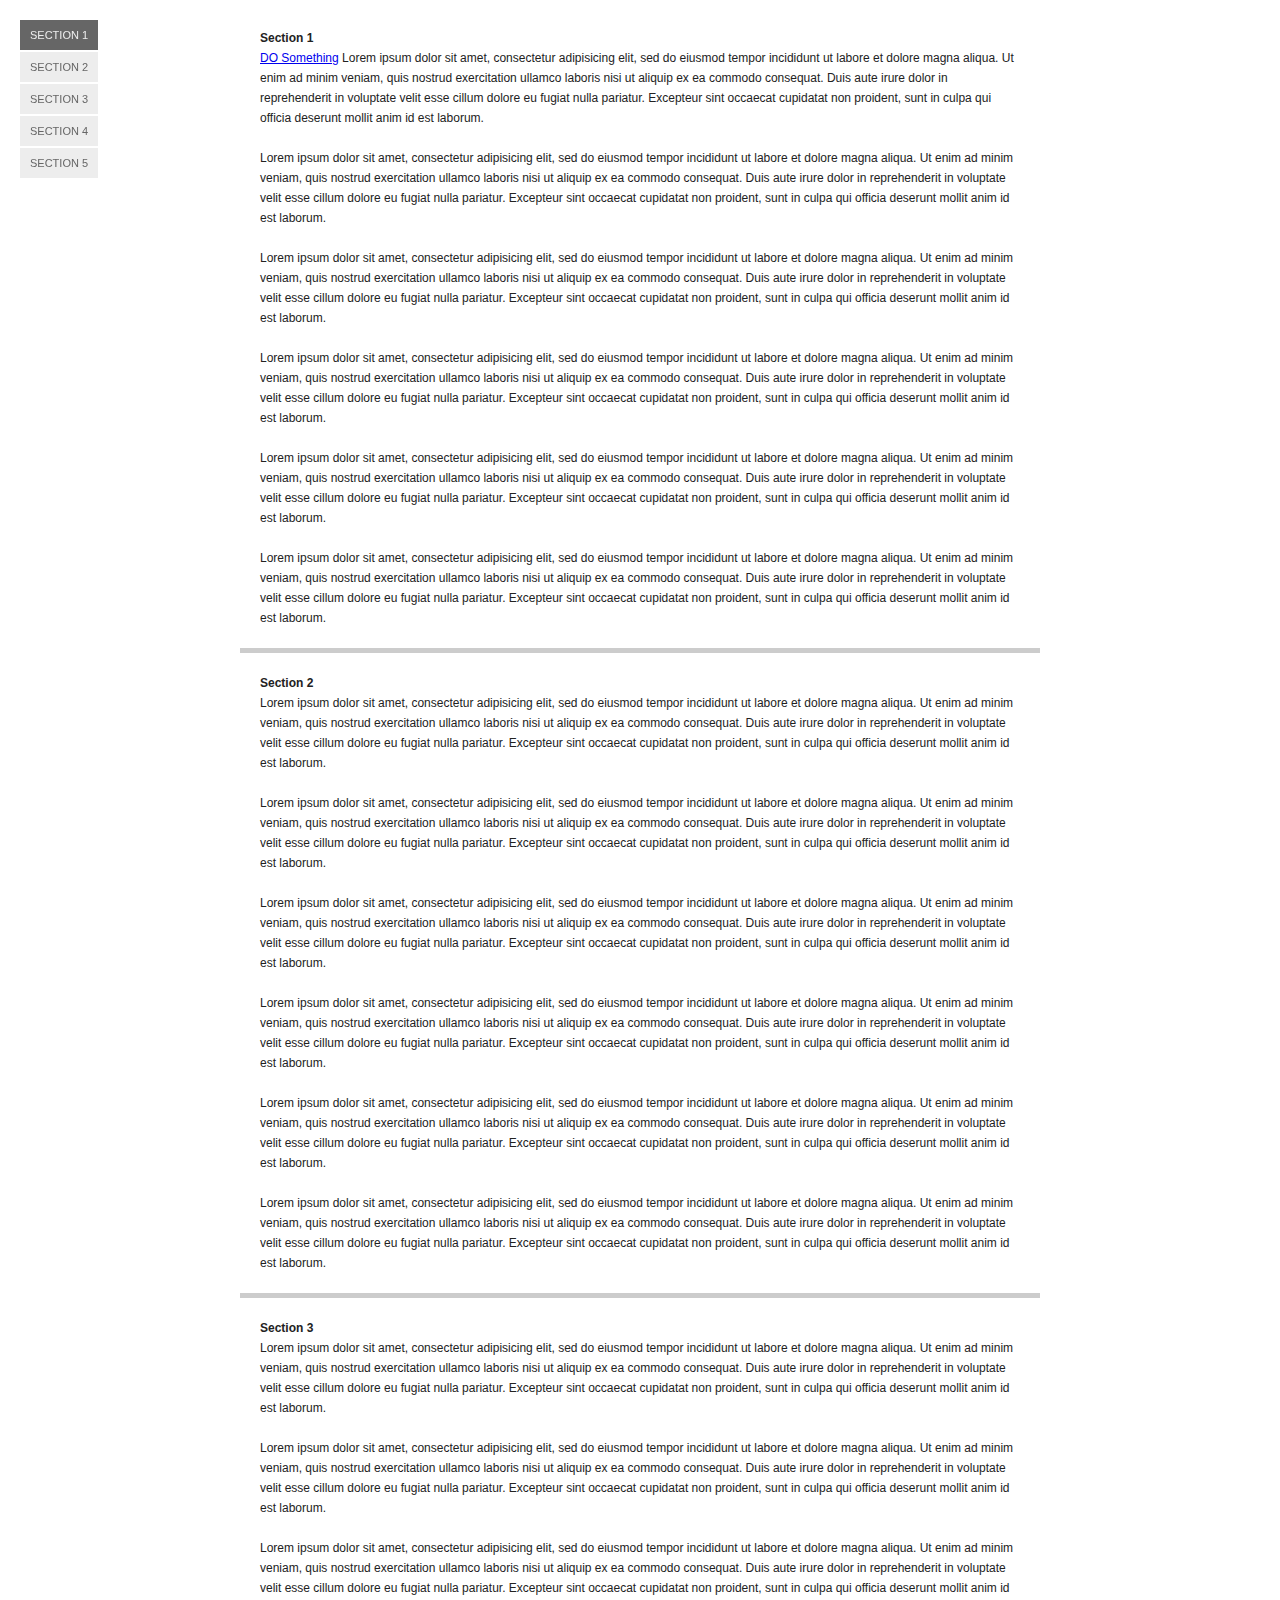
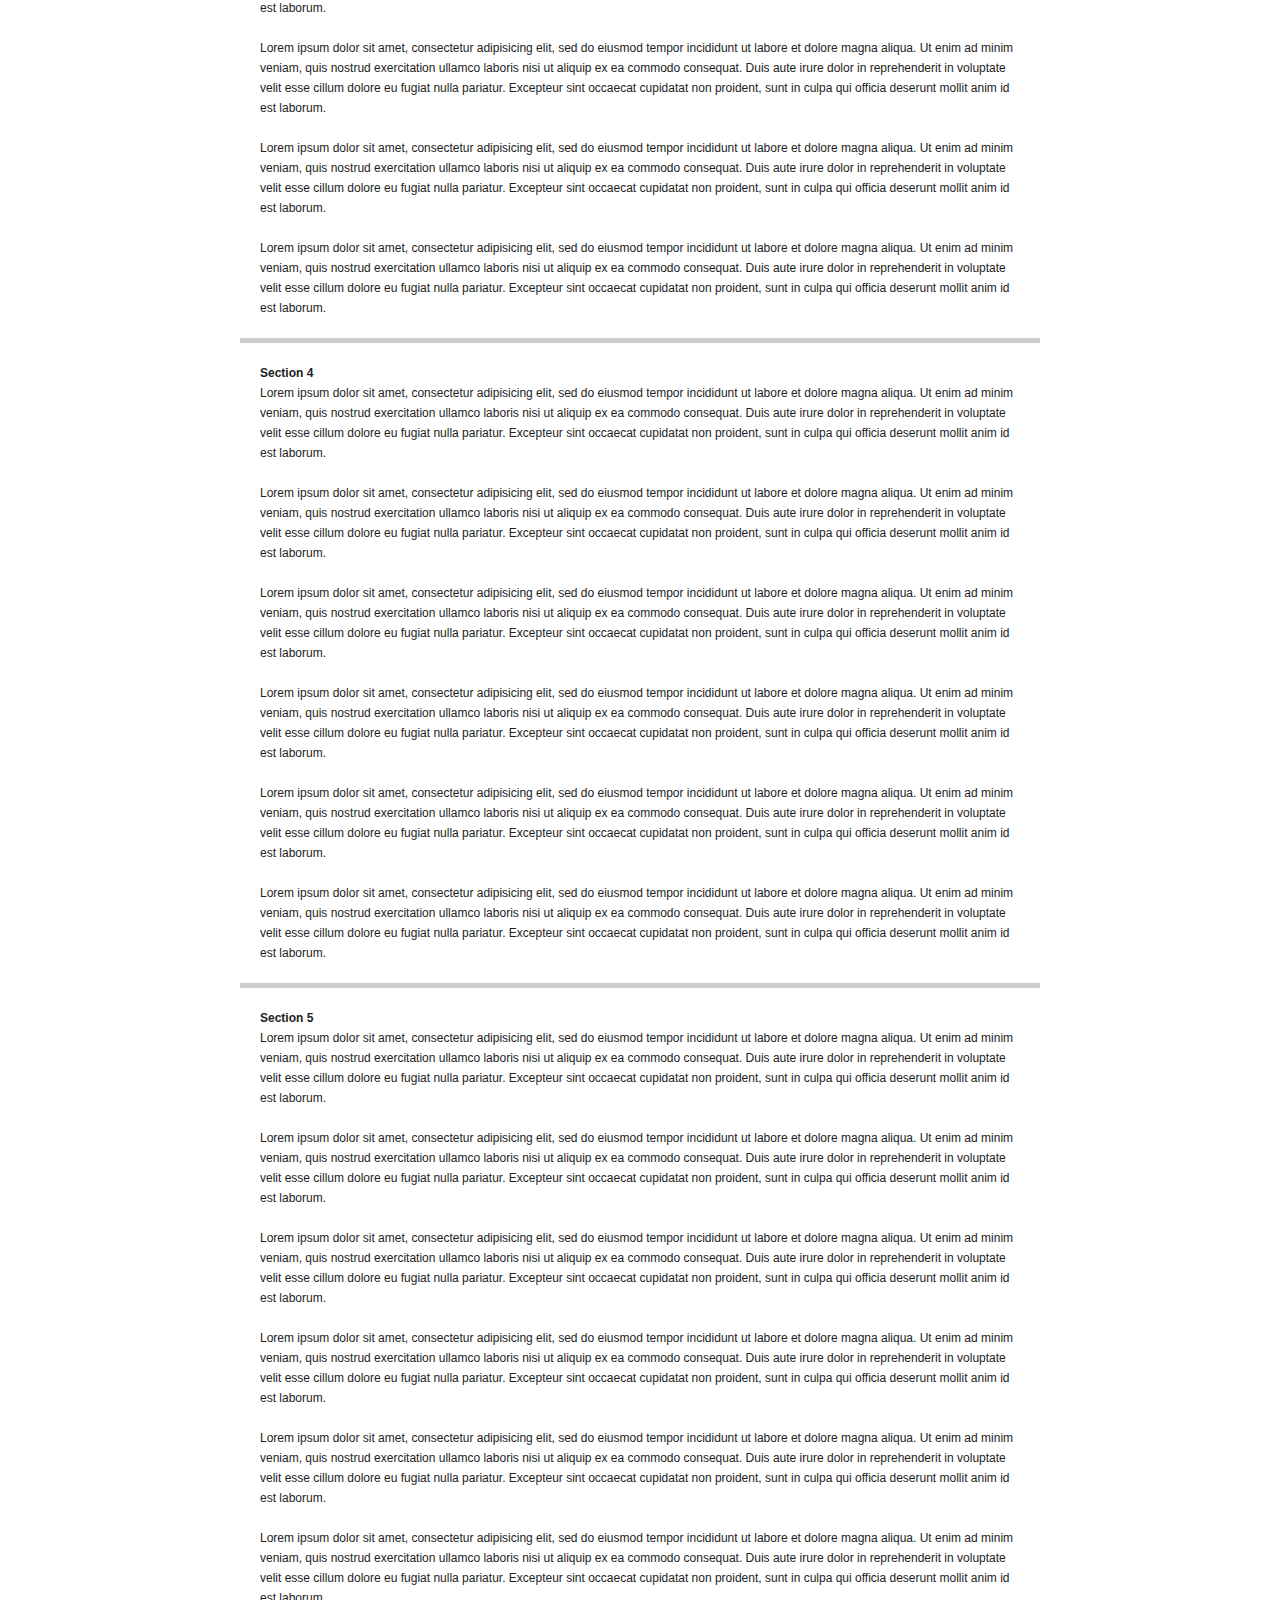
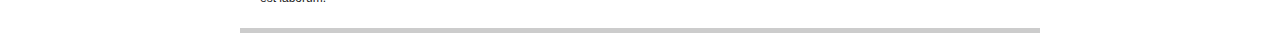
<file: assets/plugins/jquery-onepage-nav/index.htm>
<!DOCTYPE html>
<html>
<head>
<meta charset="utf-8" />
<title>jQuery One Page Nav</title>
<style>
body {
	color: #222;
	font: 12px/20px Helvetica, Arial, sans-serif;
}
p,
ul {
	margin: 0;
	padding: 0;
}
p {
	margin-bottom: 20px;
}
#nav {
	left: 20px;
	list-style: none;
	position: fixed;
	top: 20px;
}
#nav li {
	margin-bottom: 2px;
}
#nav a {
	background: #ededed;
	color: #666;
	display: block;
	font-size: 11px;
	padding: 5px 10px;
	text-decoration: none;
	text-transform: uppercase;
}
#nav a:hover {
	background: #dedede;
}
#nav .current a {
	background: #666;
	color: #ededed;
}
.current {
	background: red;
}
#container {
	margin: 0 auto;
	width: 800px;
}
.section {
	border-bottom: 5px solid #ccc;
	padding: 20px;
}
.section p:last-child {
	margin-bottom: 0;
}
</style>
</head>

<body>
<ul id="nav">
	<li class="current"><a href="#section-1">Section 1</a></li>
	<li><a href="#section-2">Section 2</a></li>
	<li><a href="#section-3">Section 3</a></li>
	<li><a href="#section-4">Section 4</a></li>
	<li><a href="#section-5">Section 5</a></li>
</ul>

<div id="container">
	<div class="section" id="section-1">
		<strong>Section 1</strong>
		<p><a href="#" class="do">DO Something</a> Lorem ipsum dolor sit amet, consectetur adipisicing elit, sed do eiusmod tempor incididunt ut labore et dolore magna aliqua. Ut enim ad minim veniam, quis nostrud exercitation ullamco laboris nisi ut aliquip ex ea commodo consequat. Duis aute irure dolor in reprehenderit in voluptate velit esse cillum dolore eu fugiat nulla pariatur. Excepteur sint occaecat cupidatat non proident, sunt in culpa qui officia deserunt mollit anim id est laborum.</p>
		<p>Lorem ipsum dolor sit amet, consectetur adipisicing elit, sed do eiusmod tempor incididunt ut labore et dolore magna aliqua. Ut enim ad minim veniam, quis nostrud exercitation ullamco laboris nisi ut aliquip ex ea commodo consequat. Duis aute irure dolor in reprehenderit in voluptate velit esse cillum dolore eu fugiat nulla pariatur. Excepteur sint occaecat cupidatat non proident, sunt in culpa qui officia deserunt mollit anim id est laborum.</p>
		<p>Lorem ipsum dolor sit amet, consectetur adipisicing elit, sed do eiusmod tempor incididunt ut labore et dolore magna aliqua. Ut enim ad minim veniam, quis nostrud exercitation ullamco laboris nisi ut aliquip ex ea commodo consequat. Duis aute irure dolor in reprehenderit in voluptate velit esse cillum dolore eu fugiat nulla pariatur. Excepteur sint occaecat cupidatat non proident, sunt in culpa qui officia deserunt mollit anim id est laborum.</p>
		<p>Lorem ipsum dolor sit amet, consectetur adipisicing elit, sed do eiusmod tempor incididunt ut labore et dolore magna aliqua. Ut enim ad minim veniam, quis nostrud exercitation ullamco laboris nisi ut aliquip ex ea commodo consequat. Duis aute irure dolor in reprehenderit in voluptate velit esse cillum dolore eu fugiat nulla pariatur. Excepteur sint occaecat cupidatat non proident, sunt in culpa qui officia deserunt mollit anim id est laborum.</p>
		<p>Lorem ipsum dolor sit amet, consectetur adipisicing elit, sed do eiusmod tempor incididunt ut labore et dolore magna aliqua. Ut enim ad minim veniam, quis nostrud exercitation ullamco laboris nisi ut aliquip ex ea commodo consequat. Duis aute irure dolor in reprehenderit in voluptate velit esse cillum dolore eu fugiat nulla pariatur. Excepteur sint occaecat cupidatat non proident, sunt in culpa qui officia deserunt mollit anim id est laborum.</p>
		<p>Lorem ipsum dolor sit amet, consectetur adipisicing elit, sed do eiusmod tempor incididunt ut labore et dolore magna aliqua. Ut enim ad minim veniam, quis nostrud exercitation ullamco laboris nisi ut aliquip ex ea commodo consequat. Duis aute irure dolor in reprehenderit in voluptate velit esse cillum dolore eu fugiat nulla pariatur. Excepteur sint occaecat cupidatat non proident, sunt in culpa qui officia deserunt mollit anim id est laborum.</p>
	</div>

	<div class="section" id="section-2">
		<strong>Section 2</strong>
		<p>Lorem ipsum dolor sit amet, consectetur adipisicing elit, sed do eiusmod tempor incididunt ut labore et dolore magna aliqua. Ut enim ad minim veniam, quis nostrud exercitation ullamco laboris nisi ut aliquip ex ea commodo consequat. Duis aute irure dolor in reprehenderit in voluptate velit esse cillum dolore eu fugiat nulla pariatur. Excepteur sint occaecat cupidatat non proident, sunt in culpa qui officia deserunt mollit anim id est laborum.</p>
		<p>Lorem ipsum dolor sit amet, consectetur adipisicing elit, sed do eiusmod tempor incididunt ut labore et dolore magna aliqua. Ut enim ad minim veniam, quis nostrud exercitation ullamco laboris nisi ut aliquip ex ea commodo consequat. Duis aute irure dolor in reprehenderit in voluptate velit esse cillum dolore eu fugiat nulla pariatur. Excepteur sint occaecat cupidatat non proident, sunt in culpa qui officia deserunt mollit anim id est laborum.</p>
		<p>Lorem ipsum dolor sit amet, consectetur adipisicing elit, sed do eiusmod tempor incididunt ut labore et dolore magna aliqua. Ut enim ad minim veniam, quis nostrud exercitation ullamco laboris nisi ut aliquip ex ea commodo consequat. Duis aute irure dolor in reprehenderit in voluptate velit esse cillum dolore eu fugiat nulla pariatur. Excepteur sint occaecat cupidatat non proident, sunt in culpa qui officia deserunt mollit anim id est laborum.</p>
		<p>Lorem ipsum dolor sit amet, consectetur adipisicing elit, sed do eiusmod tempor incididunt ut labore et dolore magna aliqua. Ut enim ad minim veniam, quis nostrud exercitation ullamco laboris nisi ut aliquip ex ea commodo consequat. Duis aute irure dolor in reprehenderit in voluptate velit esse cillum dolore eu fugiat nulla pariatur. Excepteur sint occaecat cupidatat non proident, sunt in culpa qui officia deserunt mollit anim id est laborum.</p>
		<p>Lorem ipsum dolor sit amet, consectetur adipisicing elit, sed do eiusmod tempor incididunt ut labore et dolore magna aliqua. Ut enim ad minim veniam, quis nostrud exercitation ullamco laboris nisi ut aliquip ex ea commodo consequat. Duis aute irure dolor in reprehenderit in voluptate velit esse cillum dolore eu fugiat nulla pariatur. Excepteur sint occaecat cupidatat non proident, sunt in culpa qui officia deserunt mollit anim id est laborum.</p>
		<p>Lorem ipsum dolor sit amet, consectetur adipisicing elit, sed do eiusmod tempor incididunt ut labore et dolore magna aliqua. Ut enim ad minim veniam, quis nostrud exercitation ullamco laboris nisi ut aliquip ex ea commodo consequat. Duis aute irure dolor in reprehenderit in voluptate velit esse cillum dolore eu fugiat nulla pariatur. Excepteur sint occaecat cupidatat non proident, sunt in culpa qui officia deserunt mollit anim id est laborum.</p>
	</div>

	<div class="section" id="section-3">
		<strong>Section 3</strong>
		<p>Lorem ipsum dolor sit amet, consectetur adipisicing elit, sed do eiusmod tempor incididunt ut labore et dolore magna aliqua. Ut enim ad minim veniam, quis nostrud exercitation ullamco laboris nisi ut aliquip ex ea commodo consequat. Duis aute irure dolor in reprehenderit in voluptate velit esse cillum dolore eu fugiat nulla pariatur. Excepteur sint occaecat cupidatat non proident, sunt in culpa qui officia deserunt mollit anim id est laborum.</p>
		<p>Lorem ipsum dolor sit amet, consectetur adipisicing elit, sed do eiusmod tempor incididunt ut labore et dolore magna aliqua. Ut enim ad minim veniam, quis nostrud exercitation ullamco laboris nisi ut aliquip ex ea commodo consequat. Duis aute irure dolor in reprehenderit in voluptate velit esse cillum dolore eu fugiat nulla pariatur. Excepteur sint occaecat cupidatat non proident, sunt in culpa qui officia deserunt mollit anim id est laborum.</p>
		<p>Lorem ipsum dolor sit amet, consectetur adipisicing elit, sed do eiusmod tempor incididunt ut labore et dolore magna aliqua. Ut enim ad minim veniam, quis nostrud exercitation ullamco laboris nisi ut aliquip ex ea commodo consequat. Duis aute irure dolor in reprehenderit in voluptate velit esse cillum dolore eu fugiat nulla pariatur. Excepteur sint occaecat cupidatat non proident, sunt in culpa qui officia deserunt mollit anim id est laborum.</p>
		<p>Lorem ipsum dolor sit amet, consectetur adipisicing elit, sed do eiusmod tempor incididunt ut labore et dolore magna aliqua. Ut enim ad minim veniam, quis nostrud exercitation ullamco laboris nisi ut aliquip ex ea commodo consequat. Duis aute irure dolor in reprehenderit in voluptate velit esse cillum dolore eu fugiat nulla pariatur. Excepteur sint occaecat cupidatat non proident, sunt in culpa qui officia deserunt mollit anim id est laborum.</p>
		<p>Lorem ipsum dolor sit amet, consectetur adipisicing elit, sed do eiusmod tempor incididunt ut labore et dolore magna aliqua. Ut enim ad minim veniam, quis nostrud exercitation ullamco laboris nisi ut aliquip ex ea commodo consequat. Duis aute irure dolor in reprehenderit in voluptate velit esse cillum dolore eu fugiat nulla pariatur. Excepteur sint occaecat cupidatat non proident, sunt in culpa qui officia deserunt mollit anim id est laborum.</p>
		<p>Lorem ipsum dolor sit amet, consectetur adipisicing elit, sed do eiusmod tempor incididunt ut labore et dolore magna aliqua. Ut enim ad minim veniam, quis nostrud exercitation ullamco laboris nisi ut aliquip ex ea commodo consequat. Duis aute irure dolor in reprehenderit in voluptate velit esse cillum dolore eu fugiat nulla pariatur. Excepteur sint occaecat cupidatat non proident, sunt in culpa qui officia deserunt mollit anim id est laborum.</p>
	</div>

	<div class="section" id="section-4">
		<strong>Section 4</strong>
		<p>Lorem ipsum dolor sit amet, consectetur adipisicing elit, sed do eiusmod tempor incididunt ut labore et dolore magna aliqua. Ut enim ad minim veniam, quis nostrud exercitation ullamco laboris nisi ut aliquip ex ea commodo consequat. Duis aute irure dolor in reprehenderit in voluptate velit esse cillum dolore eu fugiat nulla pariatur. Excepteur sint occaecat cupidatat non proident, sunt in culpa qui officia deserunt mollit anim id est laborum.</p>
		<p>Lorem ipsum dolor sit amet, consectetur adipisicing elit, sed do eiusmod tempor incididunt ut labore et dolore magna aliqua. Ut enim ad minim veniam, quis nostrud exercitation ullamco laboris nisi ut aliquip ex ea commodo consequat. Duis aute irure dolor in reprehenderit in voluptate velit esse cillum dolore eu fugiat nulla pariatur. Excepteur sint occaecat cupidatat non proident, sunt in culpa qui officia deserunt mollit anim id est laborum.</p>
		<p>Lorem ipsum dolor sit amet, consectetur adipisicing elit, sed do eiusmod tempor incididunt ut labore et dolore magna aliqua. Ut enim ad minim veniam, quis nostrud exercitation ullamco laboris nisi ut aliquip ex ea commodo consequat. Duis aute irure dolor in reprehenderit in voluptate velit esse cillum dolore eu fugiat nulla pariatur. Excepteur sint occaecat cupidatat non proident, sunt in culpa qui officia deserunt mollit anim id est laborum.</p>
		<p>Lorem ipsum dolor sit amet, consectetur adipisicing elit, sed do eiusmod tempor incididunt ut labore et dolore magna aliqua. Ut enim ad minim veniam, quis nostrud exercitation ullamco laboris nisi ut aliquip ex ea commodo consequat. Duis aute irure dolor in reprehenderit in voluptate velit esse cillum dolore eu fugiat nulla pariatur. Excepteur sint occaecat cupidatat non proident, sunt in culpa qui officia deserunt mollit anim id est laborum.</p>
		<p>Lorem ipsum dolor sit amet, consectetur adipisicing elit, sed do eiusmod tempor incididunt ut labore et dolore magna aliqua. Ut enim ad minim veniam, quis nostrud exercitation ullamco laboris nisi ut aliquip ex ea commodo consequat. Duis aute irure dolor in reprehenderit in voluptate velit esse cillum dolore eu fugiat nulla pariatur. Excepteur sint occaecat cupidatat non proident, sunt in culpa qui officia deserunt mollit anim id est laborum.</p>
		<p>Lorem ipsum dolor sit amet, consectetur adipisicing elit, sed do eiusmod tempor incididunt ut labore et dolore magna aliqua. Ut enim ad minim veniam, quis nostrud exercitation ullamco laboris nisi ut aliquip ex ea commodo consequat. Duis aute irure dolor in reprehenderit in voluptate velit esse cillum dolore eu fugiat nulla pariatur. Excepteur sint occaecat cupidatat non proident, sunt in culpa qui officia deserunt mollit anim id est laborum.</p>
	</div>

	<div class="section" id="section-5">
		<strong>Section 5</strong>
		<p>Lorem ipsum dolor sit amet, consectetur adipisicing elit, sed do eiusmod tempor incididunt ut labore et dolore magna aliqua. Ut enim ad minim veniam, quis nostrud exercitation ullamco laboris nisi ut aliquip ex ea commodo consequat. Duis aute irure dolor in reprehenderit in voluptate velit esse cillum dolore eu fugiat nulla pariatur. Excepteur sint occaecat cupidatat non proident, sunt in culpa qui officia deserunt mollit anim id est laborum.</p>
		<p>Lorem ipsum dolor sit amet, consectetur adipisicing elit, sed do eiusmod tempor incididunt ut labore et dolore magna aliqua. Ut enim ad minim veniam, quis nostrud exercitation ullamco laboris nisi ut aliquip ex ea commodo consequat. Duis aute irure dolor in reprehenderit in voluptate velit esse cillum dolore eu fugiat nulla pariatur. Excepteur sint occaecat cupidatat non proident, sunt in culpa qui officia deserunt mollit anim id est laborum.</p>
		<p>Lorem ipsum dolor sit amet, consectetur adipisicing elit, sed do eiusmod tempor incididunt ut labore et dolore magna aliqua. Ut enim ad minim veniam, quis nostrud exercitation ullamco laboris nisi ut aliquip ex ea commodo consequat. Duis aute irure dolor in reprehenderit in voluptate velit esse cillum dolore eu fugiat nulla pariatur. Excepteur sint occaecat cupidatat non proident, sunt in culpa qui officia deserunt mollit anim id est laborum.</p>
		<p>Lorem ipsum dolor sit amet, consectetur adipisicing elit, sed do eiusmod tempor incididunt ut labore et dolore magna aliqua. Ut enim ad minim veniam, quis nostrud exercitation ullamco laboris nisi ut aliquip ex ea commodo consequat. Duis aute irure dolor in reprehenderit in voluptate velit esse cillum dolore eu fugiat nulla pariatur. Excepteur sint occaecat cupidatat non proident, sunt in culpa qui officia deserunt mollit anim id est laborum.</p>
		<p>Lorem ipsum dolor sit amet, consectetur adipisicing elit, sed do eiusmod tempor incididunt ut labore et dolore magna aliqua. Ut enim ad minim veniam, quis nostrud exercitation ullamco laboris nisi ut aliquip ex ea commodo consequat. Duis aute irure dolor in reprehenderit in voluptate velit esse cillum dolore eu fugiat nulla pariatur. Excepteur sint occaecat cupidatat non proident, sunt in culpa qui officia deserunt mollit anim id est laborum.</p>
		<p>Lorem ipsum dolor sit amet, consectetur adipisicing elit, sed do eiusmod tempor incididunt ut labore et dolore magna aliqua. Ut enim ad minim veniam, quis nostrud exercitation ullamco laboris nisi ut aliquip ex ea commodo consequat. Duis aute irure dolor in reprehenderit in voluptate velit esse cillum dolore eu fugiat nulla pariatur. Excepteur sint occaecat cupidatat non proident, sunt in culpa qui officia deserunt mollit anim id est laborum.</p>
	</div>
</div>

<script src="http://code.jquery.com/jquery-1.10.2.min.js"></script>
<script src="../jquery-scrollto/jquery.scrollTo.js"></script>
<script src="jquery.nav.js"></script>
<script>
$(document).ready(function() {
	$('#nav').onePageNav({
		begin: function() {
		console.log('start')
		},
		end: function() {
		console.log('stop')
		}
	});
	
	$('.do').click(function(e) {
		$('#section-4').append('<p>Lorem ipsum dolor sit amet, consectetur adipisicing elit, sed do eiusmod tempor incididunt ut labore et dolore magna aliqua. Ut enim ad minim veniam, quis nostrud exercitation ullamco laboris nisi ut aliquip ex ea commodo consequat. Duis aute irure dolor in reprehenderit in voluptate velit esse cillum dolore eu fugiat nulla pariatur. Excepteur sint occaecat cupidatat non proident, sunt in culpa qui officia deserunt mollit anim id est laborum.</p><p>Lorem ipsum dolor sit amet, consectetur adipisicing elit, sed do eiusmod tempor incididunt ut labore et dolore magna aliqua. Ut enim ad minim veniam, quis nostrud exercitation ullamco laboris nisi ut aliquip ex ea commodo consequat. Duis aute irure dolor in reprehenderit in voluptate velit esse cillum dolore eu fugiat nulla pariatur. Excepteur sint occaecat cupidatat non proident, sunt in culpa qui officia deserunt mollit anim id est laborum.</p><p>Lorem ipsum dolor sit amet, consectetur adipisicing elit, sed do eiusmod tempor incididunt ut labore et dolore magna aliqua. Ut enim ad minim veniam, quis nostrud exercitation ullamco laboris nisi ut aliquip ex ea commodo consequat. Duis aute irure dolor in reprehenderit in voluptate velit esse cillum dolore eu fugiat nulla pariatur. Excepteur sint occaecat cupidatat non proident, sunt in culpa qui officia deserunt mollit anim id est laborum.</p>');
		e.preventDefault();
	});
	
});
</script>
</body>
</html>
</file>
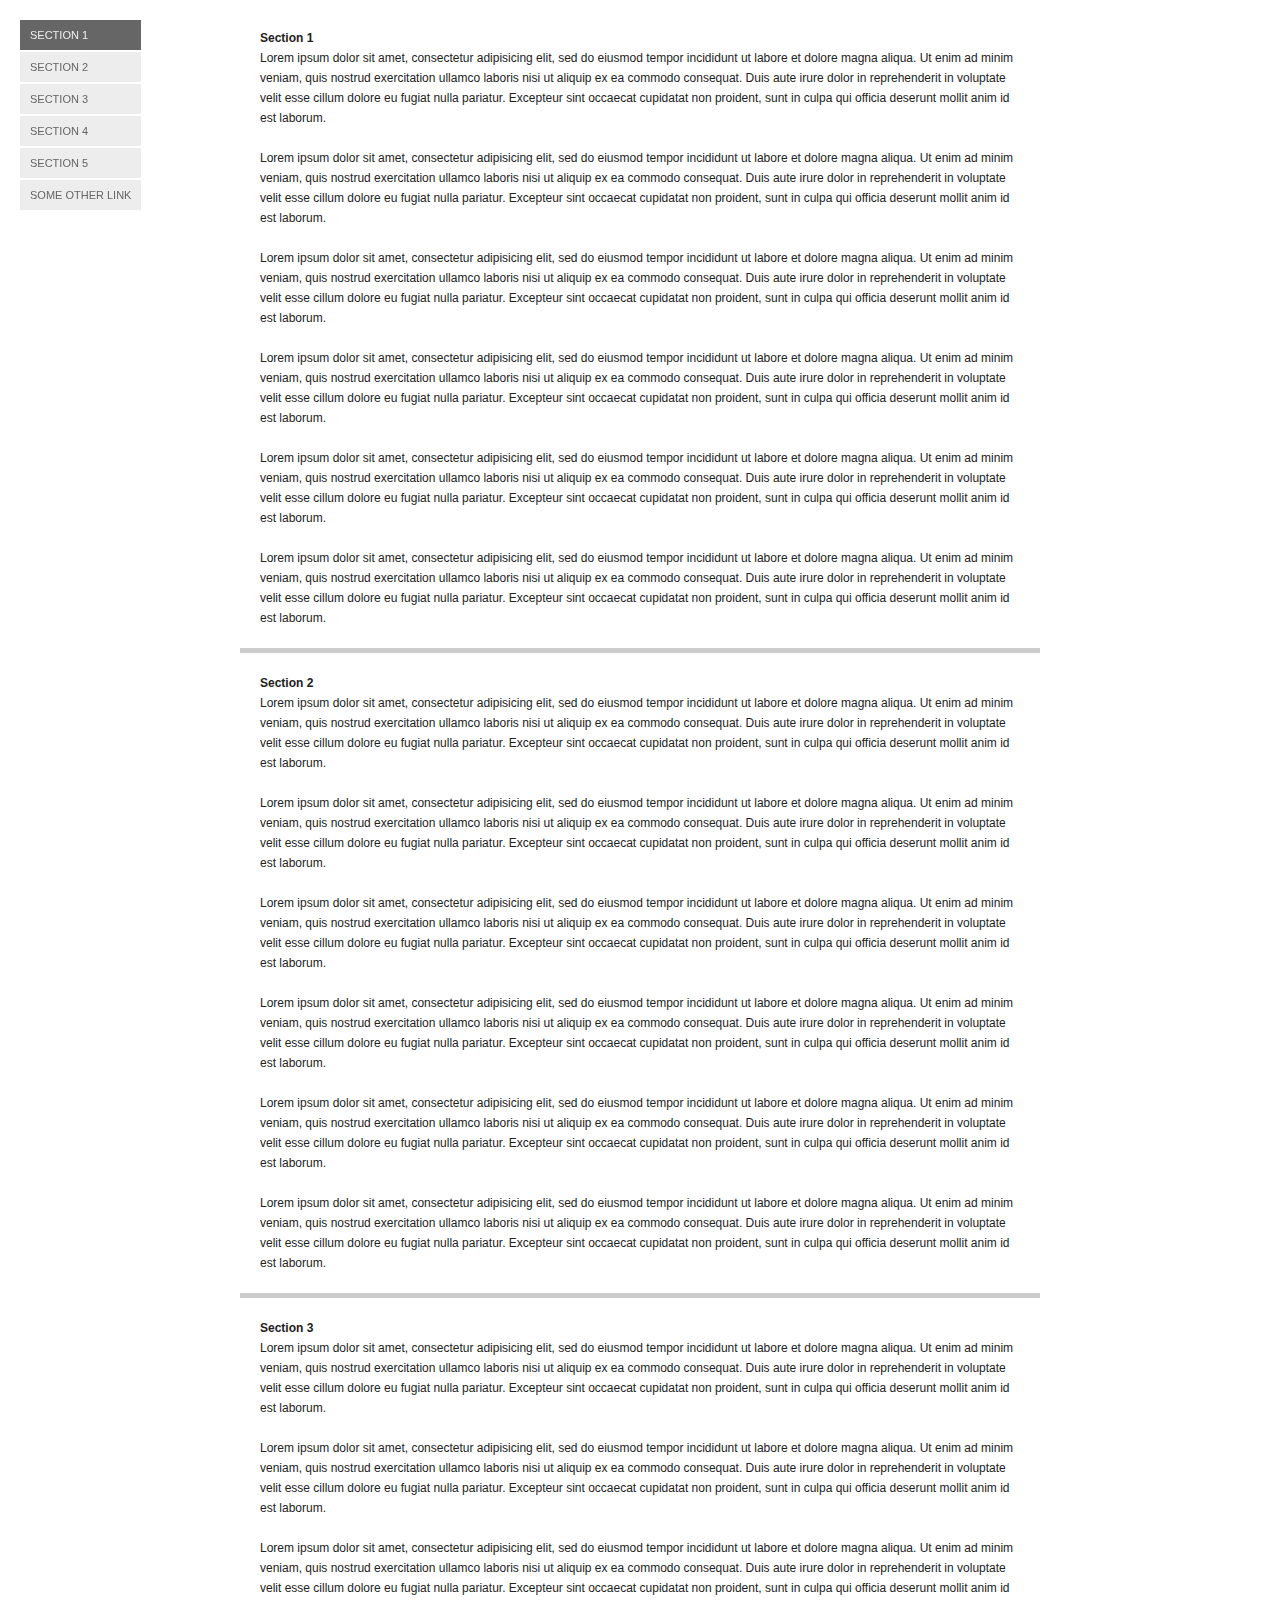
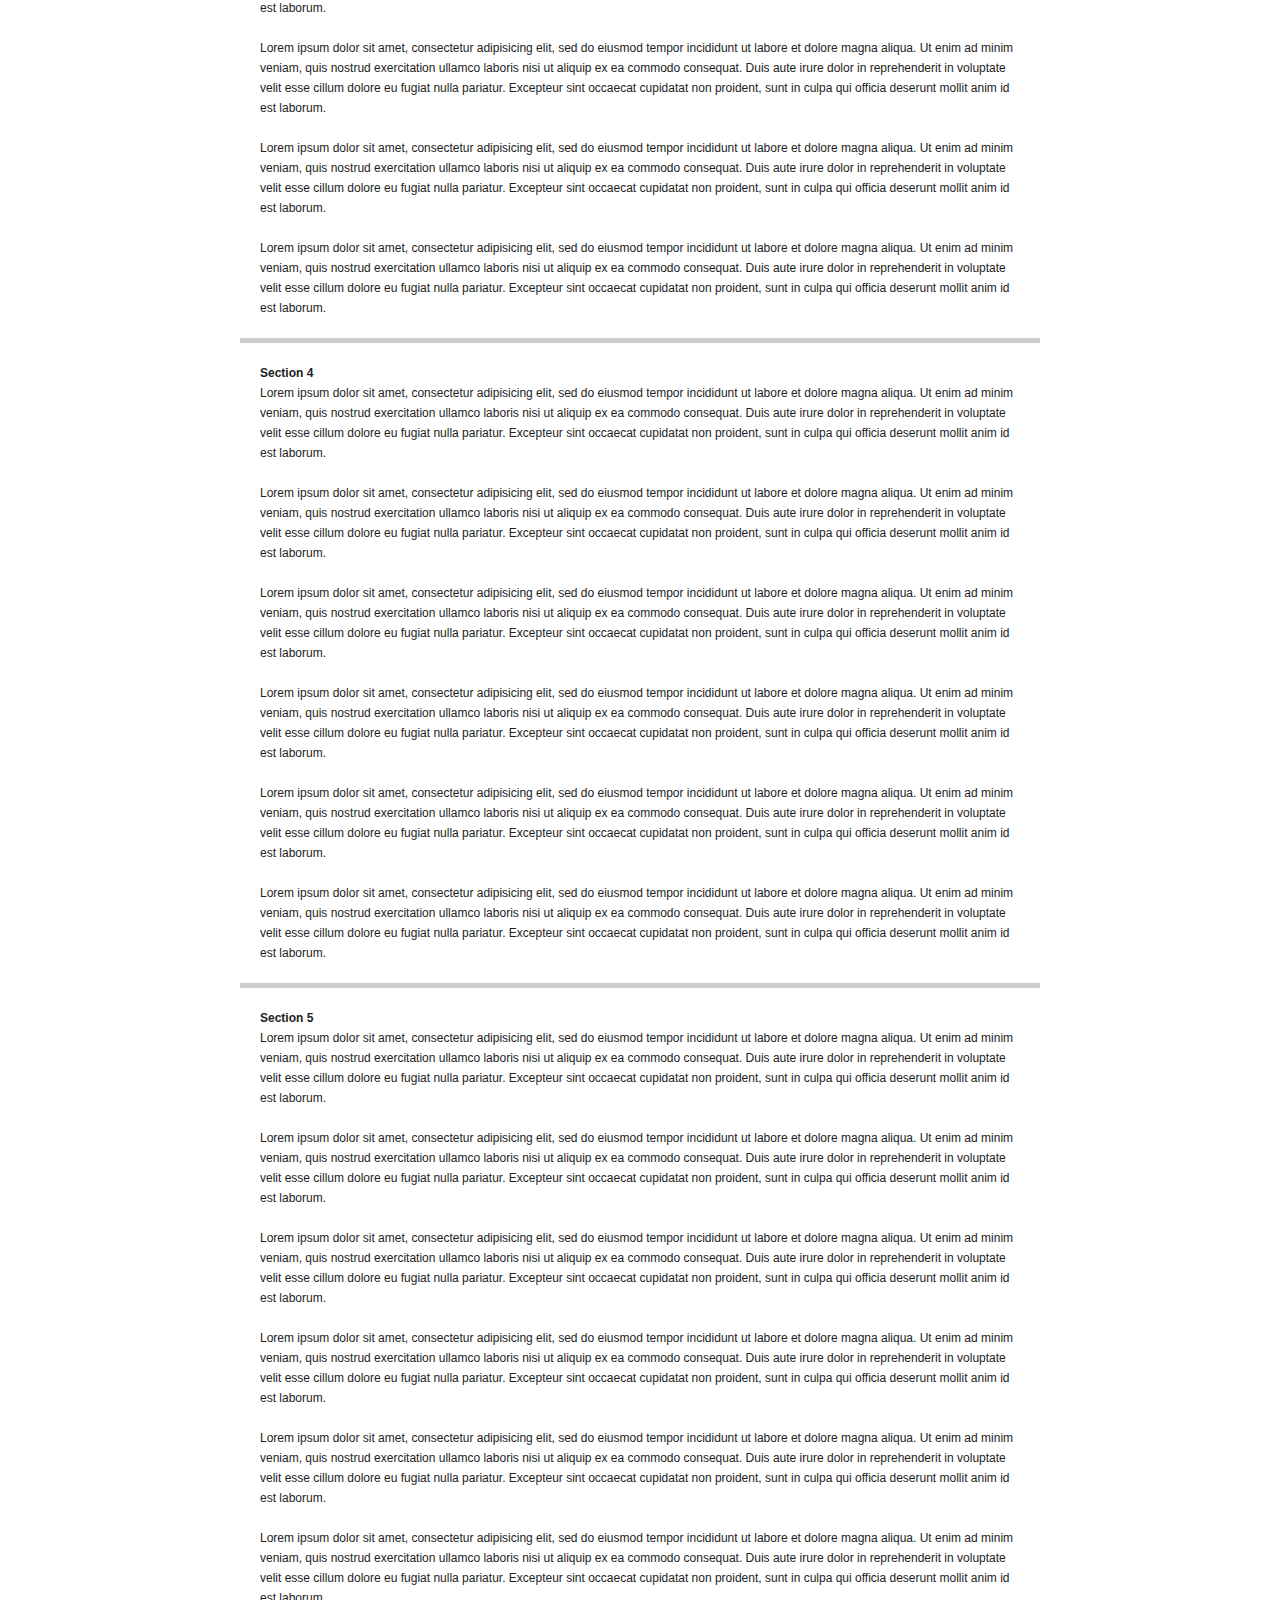
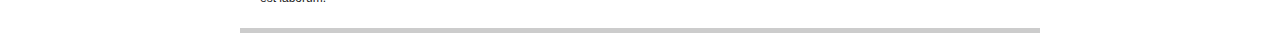
<file: assets/plugins/jquery-onepage-nav/filter.htm>
<!DOCTYPE html>
<html>
<head>
<meta charset="utf-8" />
<title>jQuery One Page Nav</title>
<style>
body {
	color: #222;
	font: 12px/20px Helvetica, Arial, sans-serif;
}
p,
ul {
	margin: 0;
	padding: 0;
}
p {
	margin-bottom: 20px;
}
#nav {
	left: 20px;
	list-style: none;
	position: fixed;
	top: 20px;
}
#nav li {
	margin-bottom: 2px;
}
#nav a {
	background: #ededed;
	color: #666;
	display: block;
	font-size: 11px;
	padding: 5px 10px;
	text-decoration: none;
	text-transform: uppercase;
}
#nav a:hover {
	background: #dedede;
}
#nav .current a {
	background: #666;
	color: #ededed;
}
.current {
	background: red;
}
#container {
	margin: 0 auto;
	width: 800px;
}
.section {
	border-bottom: 5px solid #ccc;
	padding: 20px;
}
.section p:last-child {
	margin-bottom: 0;
}
</style>
</head>

<body>
<ul id="nav">
	<li class="current"><a href="#section-1">Section 1</a></li>
	<li><a href="#section-2">Section 2</a></li>
	<li><a href="#section-3">Section 3</a></li>
	<li><a href="#section-4">Section 4</a></li>
	<li><a href="#section-5">Section 5</a></li>
	<li><a href="http://google.com" class="external">Some other link</a></li>
</ul>

<div id="container">
	<div class="section" id="section-1">
		<strong>Section 1</strong>
		<p>Lorem ipsum dolor sit amet, consectetur adipisicing elit, sed do eiusmod tempor incididunt ut labore et dolore magna aliqua. Ut enim ad minim veniam, quis nostrud exercitation ullamco laboris nisi ut aliquip ex ea commodo consequat. Duis aute irure dolor in reprehenderit in voluptate velit esse cillum dolore eu fugiat nulla pariatur. Excepteur sint occaecat cupidatat non proident, sunt in culpa qui officia deserunt mollit anim id est laborum.</p>
		<p>Lorem ipsum dolor sit amet, consectetur adipisicing elit, sed do eiusmod tempor incididunt ut labore et dolore magna aliqua. Ut enim ad minim veniam, quis nostrud exercitation ullamco laboris nisi ut aliquip ex ea commodo consequat. Duis aute irure dolor in reprehenderit in voluptate velit esse cillum dolore eu fugiat nulla pariatur. Excepteur sint occaecat cupidatat non proident, sunt in culpa qui officia deserunt mollit anim id est laborum.</p>
		<p>Lorem ipsum dolor sit amet, consectetur adipisicing elit, sed do eiusmod tempor incididunt ut labore et dolore magna aliqua. Ut enim ad minim veniam, quis nostrud exercitation ullamco laboris nisi ut aliquip ex ea commodo consequat. Duis aute irure dolor in reprehenderit in voluptate velit esse cillum dolore eu fugiat nulla pariatur. Excepteur sint occaecat cupidatat non proident, sunt in culpa qui officia deserunt mollit anim id est laborum.</p>
		<p>Lorem ipsum dolor sit amet, consectetur adipisicing elit, sed do eiusmod tempor incididunt ut labore et dolore magna aliqua. Ut enim ad minim veniam, quis nostrud exercitation ullamco laboris nisi ut aliquip ex ea commodo consequat. Duis aute irure dolor in reprehenderit in voluptate velit esse cillum dolore eu fugiat nulla pariatur. Excepteur sint occaecat cupidatat non proident, sunt in culpa qui officia deserunt mollit anim id est laborum.</p>
		<p>Lorem ipsum dolor sit amet, consectetur adipisicing elit, sed do eiusmod tempor incididunt ut labore et dolore magna aliqua. Ut enim ad minim veniam, quis nostrud exercitation ullamco laboris nisi ut aliquip ex ea commodo consequat. Duis aute irure dolor in reprehenderit in voluptate velit esse cillum dolore eu fugiat nulla pariatur. Excepteur sint occaecat cupidatat non proident, sunt in culpa qui officia deserunt mollit anim id est laborum.</p>
		<p>Lorem ipsum dolor sit amet, consectetur adipisicing elit, sed do eiusmod tempor incididunt ut labore et dolore magna aliqua. Ut enim ad minim veniam, quis nostrud exercitation ullamco laboris nisi ut aliquip ex ea commodo consequat. Duis aute irure dolor in reprehenderit in voluptate velit esse cillum dolore eu fugiat nulla pariatur. Excepteur sint occaecat cupidatat non proident, sunt in culpa qui officia deserunt mollit anim id est laborum.</p>
	</div>

	<div class="section" id="section-2">
		<strong>Section 2</strong>
		<p>Lorem ipsum dolor sit amet, consectetur adipisicing elit, sed do eiusmod tempor incididunt ut labore et dolore magna aliqua. Ut enim ad minim veniam, quis nostrud exercitation ullamco laboris nisi ut aliquip ex ea commodo consequat. Duis aute irure dolor in reprehenderit in voluptate velit esse cillum dolore eu fugiat nulla pariatur. Excepteur sint occaecat cupidatat non proident, sunt in culpa qui officia deserunt mollit anim id est laborum.</p>
		<p>Lorem ipsum dolor sit amet, consectetur adipisicing elit, sed do eiusmod tempor incididunt ut labore et dolore magna aliqua. Ut enim ad minim veniam, quis nostrud exercitation ullamco laboris nisi ut aliquip ex ea commodo consequat. Duis aute irure dolor in reprehenderit in voluptate velit esse cillum dolore eu fugiat nulla pariatur. Excepteur sint occaecat cupidatat non proident, sunt in culpa qui officia deserunt mollit anim id est laborum.</p>
		<p>Lorem ipsum dolor sit amet, consectetur adipisicing elit, sed do eiusmod tempor incididunt ut labore et dolore magna aliqua. Ut enim ad minim veniam, quis nostrud exercitation ullamco laboris nisi ut aliquip ex ea commodo consequat. Duis aute irure dolor in reprehenderit in voluptate velit esse cillum dolore eu fugiat nulla pariatur. Excepteur sint occaecat cupidatat non proident, sunt in culpa qui officia deserunt mollit anim id est laborum.</p>
		<p>Lorem ipsum dolor sit amet, consectetur adipisicing elit, sed do eiusmod tempor incididunt ut labore et dolore magna aliqua. Ut enim ad minim veniam, quis nostrud exercitation ullamco laboris nisi ut aliquip ex ea commodo consequat. Duis aute irure dolor in reprehenderit in voluptate velit esse cillum dolore eu fugiat nulla pariatur. Excepteur sint occaecat cupidatat non proident, sunt in culpa qui officia deserunt mollit anim id est laborum.</p>
		<p>Lorem ipsum dolor sit amet, consectetur adipisicing elit, sed do eiusmod tempor incididunt ut labore et dolore magna aliqua. Ut enim ad minim veniam, quis nostrud exercitation ullamco laboris nisi ut aliquip ex ea commodo consequat. Duis aute irure dolor in reprehenderit in voluptate velit esse cillum dolore eu fugiat nulla pariatur. Excepteur sint occaecat cupidatat non proident, sunt in culpa qui officia deserunt mollit anim id est laborum.</p>
		<p>Lorem ipsum dolor sit amet, consectetur adipisicing elit, sed do eiusmod tempor incididunt ut labore et dolore magna aliqua. Ut enim ad minim veniam, quis nostrud exercitation ullamco laboris nisi ut aliquip ex ea commodo consequat. Duis aute irure dolor in reprehenderit in voluptate velit esse cillum dolore eu fugiat nulla pariatur. Excepteur sint occaecat cupidatat non proident, sunt in culpa qui officia deserunt mollit anim id est laborum.</p>
	</div>

	<div class="section" id="section-3">
		<strong>Section 3</strong>
		<p>Lorem ipsum dolor sit amet, consectetur adipisicing elit, sed do eiusmod tempor incididunt ut labore et dolore magna aliqua. Ut enim ad minim veniam, quis nostrud exercitation ullamco laboris nisi ut aliquip ex ea commodo consequat. Duis aute irure dolor in reprehenderit in voluptate velit esse cillum dolore eu fugiat nulla pariatur. Excepteur sint occaecat cupidatat non proident, sunt in culpa qui officia deserunt mollit anim id est laborum.</p>
		<p>Lorem ipsum dolor sit amet, consectetur adipisicing elit, sed do eiusmod tempor incididunt ut labore et dolore magna aliqua. Ut enim ad minim veniam, quis nostrud exercitation ullamco laboris nisi ut aliquip ex ea commodo consequat. Duis aute irure dolor in reprehenderit in voluptate velit esse cillum dolore eu fugiat nulla pariatur. Excepteur sint occaecat cupidatat non proident, sunt in culpa qui officia deserunt mollit anim id est laborum.</p>
		<p>Lorem ipsum dolor sit amet, consectetur adipisicing elit, sed do eiusmod tempor incididunt ut labore et dolore magna aliqua. Ut enim ad minim veniam, quis nostrud exercitation ullamco laboris nisi ut aliquip ex ea commodo consequat. Duis aute irure dolor in reprehenderit in voluptate velit esse cillum dolore eu fugiat nulla pariatur. Excepteur sint occaecat cupidatat non proident, sunt in culpa qui officia deserunt mollit anim id est laborum.</p>
		<p>Lorem ipsum dolor sit amet, consectetur adipisicing elit, sed do eiusmod tempor incididunt ut labore et dolore magna aliqua. Ut enim ad minim veniam, quis nostrud exercitation ullamco laboris nisi ut aliquip ex ea commodo consequat. Duis aute irure dolor in reprehenderit in voluptate velit esse cillum dolore eu fugiat nulla pariatur. Excepteur sint occaecat cupidatat non proident, sunt in culpa qui officia deserunt mollit anim id est laborum.</p>
		<p>Lorem ipsum dolor sit amet, consectetur adipisicing elit, sed do eiusmod tempor incididunt ut labore et dolore magna aliqua. Ut enim ad minim veniam, quis nostrud exercitation ullamco laboris nisi ut aliquip ex ea commodo consequat. Duis aute irure dolor in reprehenderit in voluptate velit esse cillum dolore eu fugiat nulla pariatur. Excepteur sint occaecat cupidatat non proident, sunt in culpa qui officia deserunt mollit anim id est laborum.</p>
		<p>Lorem ipsum dolor sit amet, consectetur adipisicing elit, sed do eiusmod tempor incididunt ut labore et dolore magna aliqua. Ut enim ad minim veniam, quis nostrud exercitation ullamco laboris nisi ut aliquip ex ea commodo consequat. Duis aute irure dolor in reprehenderit in voluptate velit esse cillum dolore eu fugiat nulla pariatur. Excepteur sint occaecat cupidatat non proident, sunt in culpa qui officia deserunt mollit anim id est laborum.</p>
	</div>

	<div class="section" id="section-4">
		<strong>Section 4</strong>
		<p>Lorem ipsum dolor sit amet, consectetur adipisicing elit, sed do eiusmod tempor incididunt ut labore et dolore magna aliqua. Ut enim ad minim veniam, quis nostrud exercitation ullamco laboris nisi ut aliquip ex ea commodo consequat. Duis aute irure dolor in reprehenderit in voluptate velit esse cillum dolore eu fugiat nulla pariatur. Excepteur sint occaecat cupidatat non proident, sunt in culpa qui officia deserunt mollit anim id est laborum.</p>
		<p>Lorem ipsum dolor sit amet, consectetur adipisicing elit, sed do eiusmod tempor incididunt ut labore et dolore magna aliqua. Ut enim ad minim veniam, quis nostrud exercitation ullamco laboris nisi ut aliquip ex ea commodo consequat. Duis aute irure dolor in reprehenderit in voluptate velit esse cillum dolore eu fugiat nulla pariatur. Excepteur sint occaecat cupidatat non proident, sunt in culpa qui officia deserunt mollit anim id est laborum.</p>
		<p>Lorem ipsum dolor sit amet, consectetur adipisicing elit, sed do eiusmod tempor incididunt ut labore et dolore magna aliqua. Ut enim ad minim veniam, quis nostrud exercitation ullamco laboris nisi ut aliquip ex ea commodo consequat. Duis aute irure dolor in reprehenderit in voluptate velit esse cillum dolore eu fugiat nulla pariatur. Excepteur sint occaecat cupidatat non proident, sunt in culpa qui officia deserunt mollit anim id est laborum.</p>
		<p>Lorem ipsum dolor sit amet, consectetur adipisicing elit, sed do eiusmod tempor incididunt ut labore et dolore magna aliqua. Ut enim ad minim veniam, quis nostrud exercitation ullamco laboris nisi ut aliquip ex ea commodo consequat. Duis aute irure dolor in reprehenderit in voluptate velit esse cillum dolore eu fugiat nulla pariatur. Excepteur sint occaecat cupidatat non proident, sunt in culpa qui officia deserunt mollit anim id est laborum.</p>
		<p>Lorem ipsum dolor sit amet, consectetur adipisicing elit, sed do eiusmod tempor incididunt ut labore et dolore magna aliqua. Ut enim ad minim veniam, quis nostrud exercitation ullamco laboris nisi ut aliquip ex ea commodo consequat. Duis aute irure dolor in reprehenderit in voluptate velit esse cillum dolore eu fugiat nulla pariatur. Excepteur sint occaecat cupidatat non proident, sunt in culpa qui officia deserunt mollit anim id est laborum.</p>
		<p>Lorem ipsum dolor sit amet, consectetur adipisicing elit, sed do eiusmod tempor incididunt ut labore et dolore magna aliqua. Ut enim ad minim veniam, quis nostrud exercitation ullamco laboris nisi ut aliquip ex ea commodo consequat. Duis aute irure dolor in reprehenderit in voluptate velit esse cillum dolore eu fugiat nulla pariatur. Excepteur sint occaecat cupidatat non proident, sunt in culpa qui officia deserunt mollit anim id est laborum.</p>
	</div>

	<div class="section" id="section-5">
		<strong>Section 5</strong>
		<p>Lorem ipsum dolor sit amet, consectetur adipisicing elit, sed do eiusmod tempor incididunt ut labore et dolore magna aliqua. Ut enim ad minim veniam, quis nostrud exercitation ullamco laboris nisi ut aliquip ex ea commodo consequat. Duis aute irure dolor in reprehenderit in voluptate velit esse cillum dolore eu fugiat nulla pariatur. Excepteur sint occaecat cupidatat non proident, sunt in culpa qui officia deserunt mollit anim id est laborum.</p>
		<p>Lorem ipsum dolor sit amet, consectetur adipisicing elit, sed do eiusmod tempor incididunt ut labore et dolore magna aliqua. Ut enim ad minim veniam, quis nostrud exercitation ullamco laboris nisi ut aliquip ex ea commodo consequat. Duis aute irure dolor in reprehenderit in voluptate velit esse cillum dolore eu fugiat nulla pariatur. Excepteur sint occaecat cupidatat non proident, sunt in culpa qui officia deserunt mollit anim id est laborum.</p>
		<p>Lorem ipsum dolor sit amet, consectetur adipisicing elit, sed do eiusmod tempor incididunt ut labore et dolore magna aliqua. Ut enim ad minim veniam, quis nostrud exercitation ullamco laboris nisi ut aliquip ex ea commodo consequat. Duis aute irure dolor in reprehenderit in voluptate velit esse cillum dolore eu fugiat nulla pariatur. Excepteur sint occaecat cupidatat non proident, sunt in culpa qui officia deserunt mollit anim id est laborum.</p>
		<p>Lorem ipsum dolor sit amet, consectetur adipisicing elit, sed do eiusmod tempor incididunt ut labore et dolore magna aliqua. Ut enim ad minim veniam, quis nostrud exercitation ullamco laboris nisi ut aliquip ex ea commodo consequat. Duis aute irure dolor in reprehenderit in voluptate velit esse cillum dolore eu fugiat nulla pariatur. Excepteur sint occaecat cupidatat non proident, sunt in culpa qui officia deserunt mollit anim id est laborum.</p>
		<p>Lorem ipsum dolor sit amet, consectetur adipisicing elit, sed do eiusmod tempor incididunt ut labore et dolore magna aliqua. Ut enim ad minim veniam, quis nostrud exercitation ullamco laboris nisi ut aliquip ex ea commodo consequat. Duis aute irure dolor in reprehenderit in voluptate velit esse cillum dolore eu fugiat nulla pariatur. Excepteur sint occaecat cupidatat non proident, sunt in culpa qui officia deserunt mollit anim id est laborum.</p>
		<p>Lorem ipsum dolor sit amet, consectetur adipisicing elit, sed do eiusmod tempor incididunt ut labore et dolore magna aliqua. Ut enim ad minim veniam, quis nostrud exercitation ullamco laboris nisi ut aliquip ex ea commodo consequat. Duis aute irure dolor in reprehenderit in voluptate velit esse cillum dolore eu fugiat nulla pariatur. Excepteur sint occaecat cupidatat non proident, sunt in culpa qui officia deserunt mollit anim id est laborum.</p>
	</div>
</div>

<script src="http://code.jquery.com/jquery-1.10.2.min.js"></script>
<script src="../jquery-scrollto/jquery.scrollTo.js"></script>
<script src="jquery.nav.js"></script>
<script>
$(document).ready(function() {
	$('#nav').onePageNav({
	filter: ':not(.external)',
	scrollThreshold: 0.25
	});
	
});
</script>
</body>
</html>
</file>
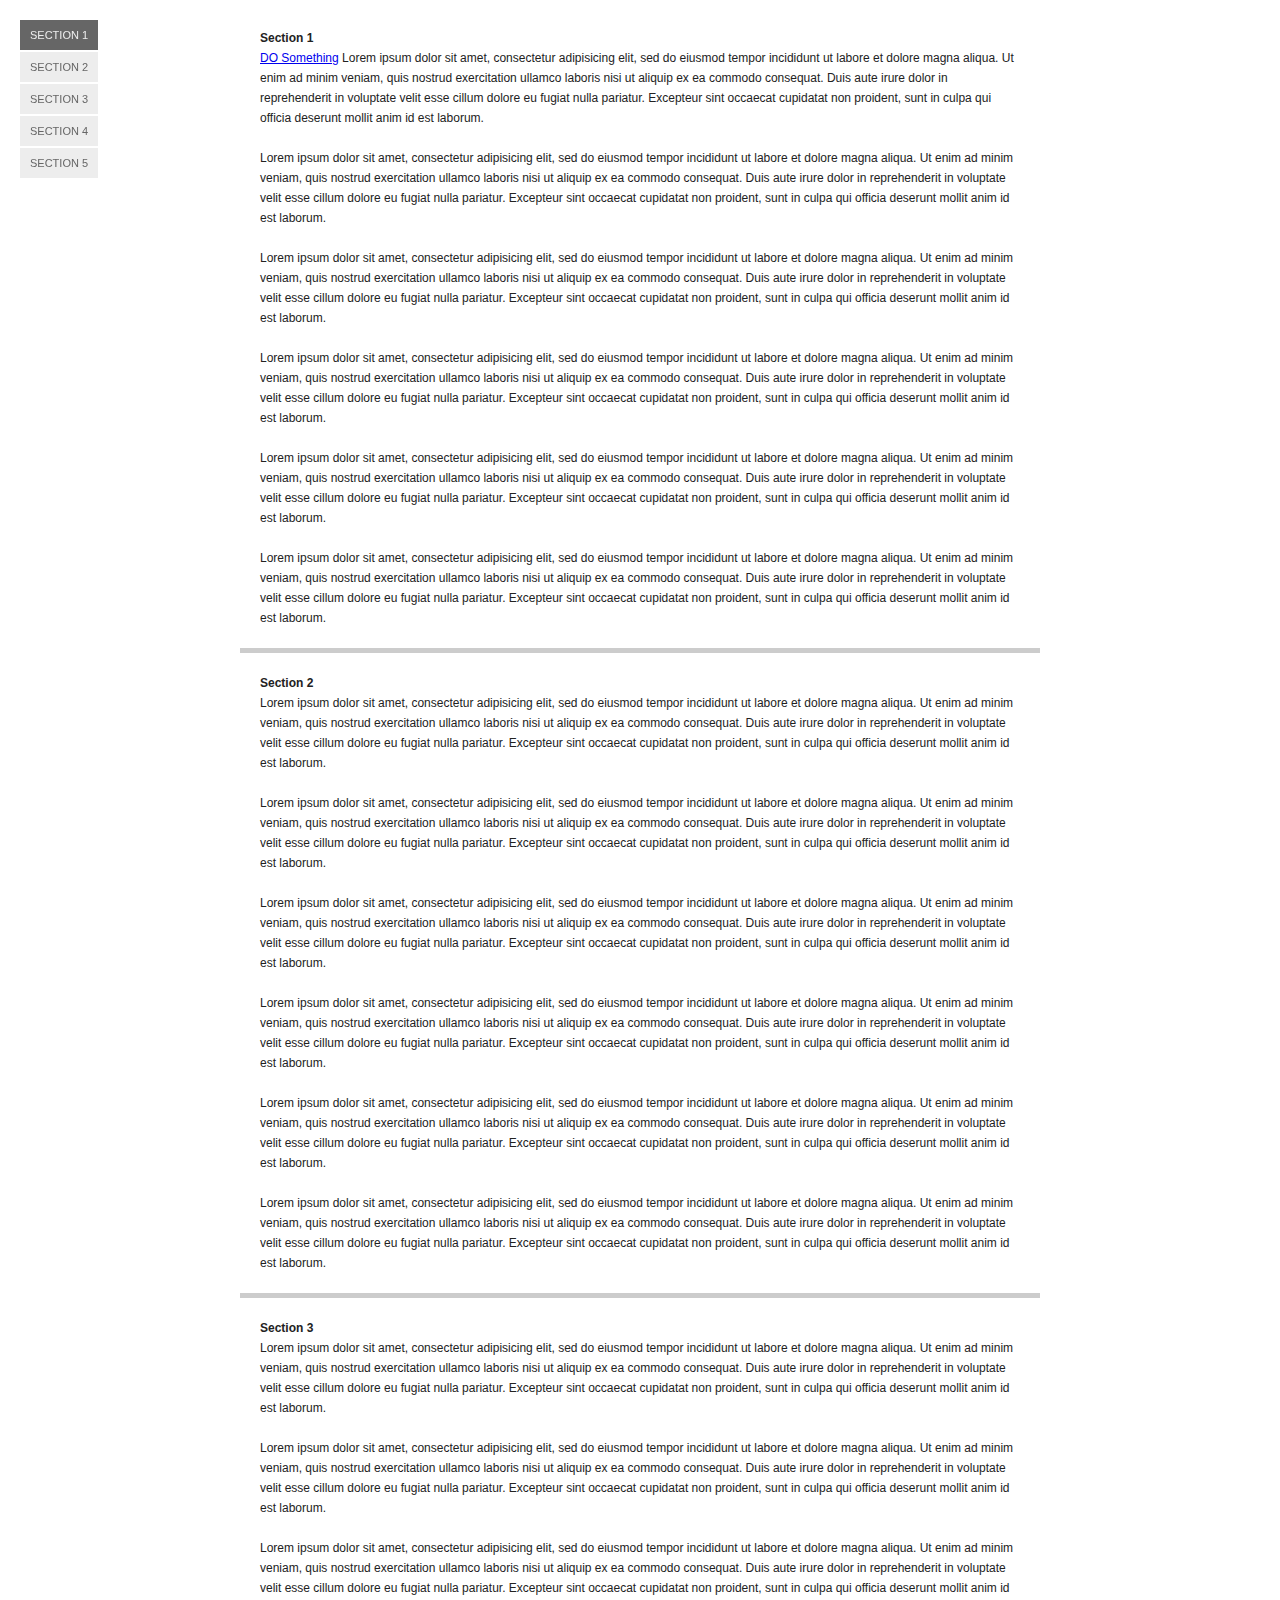
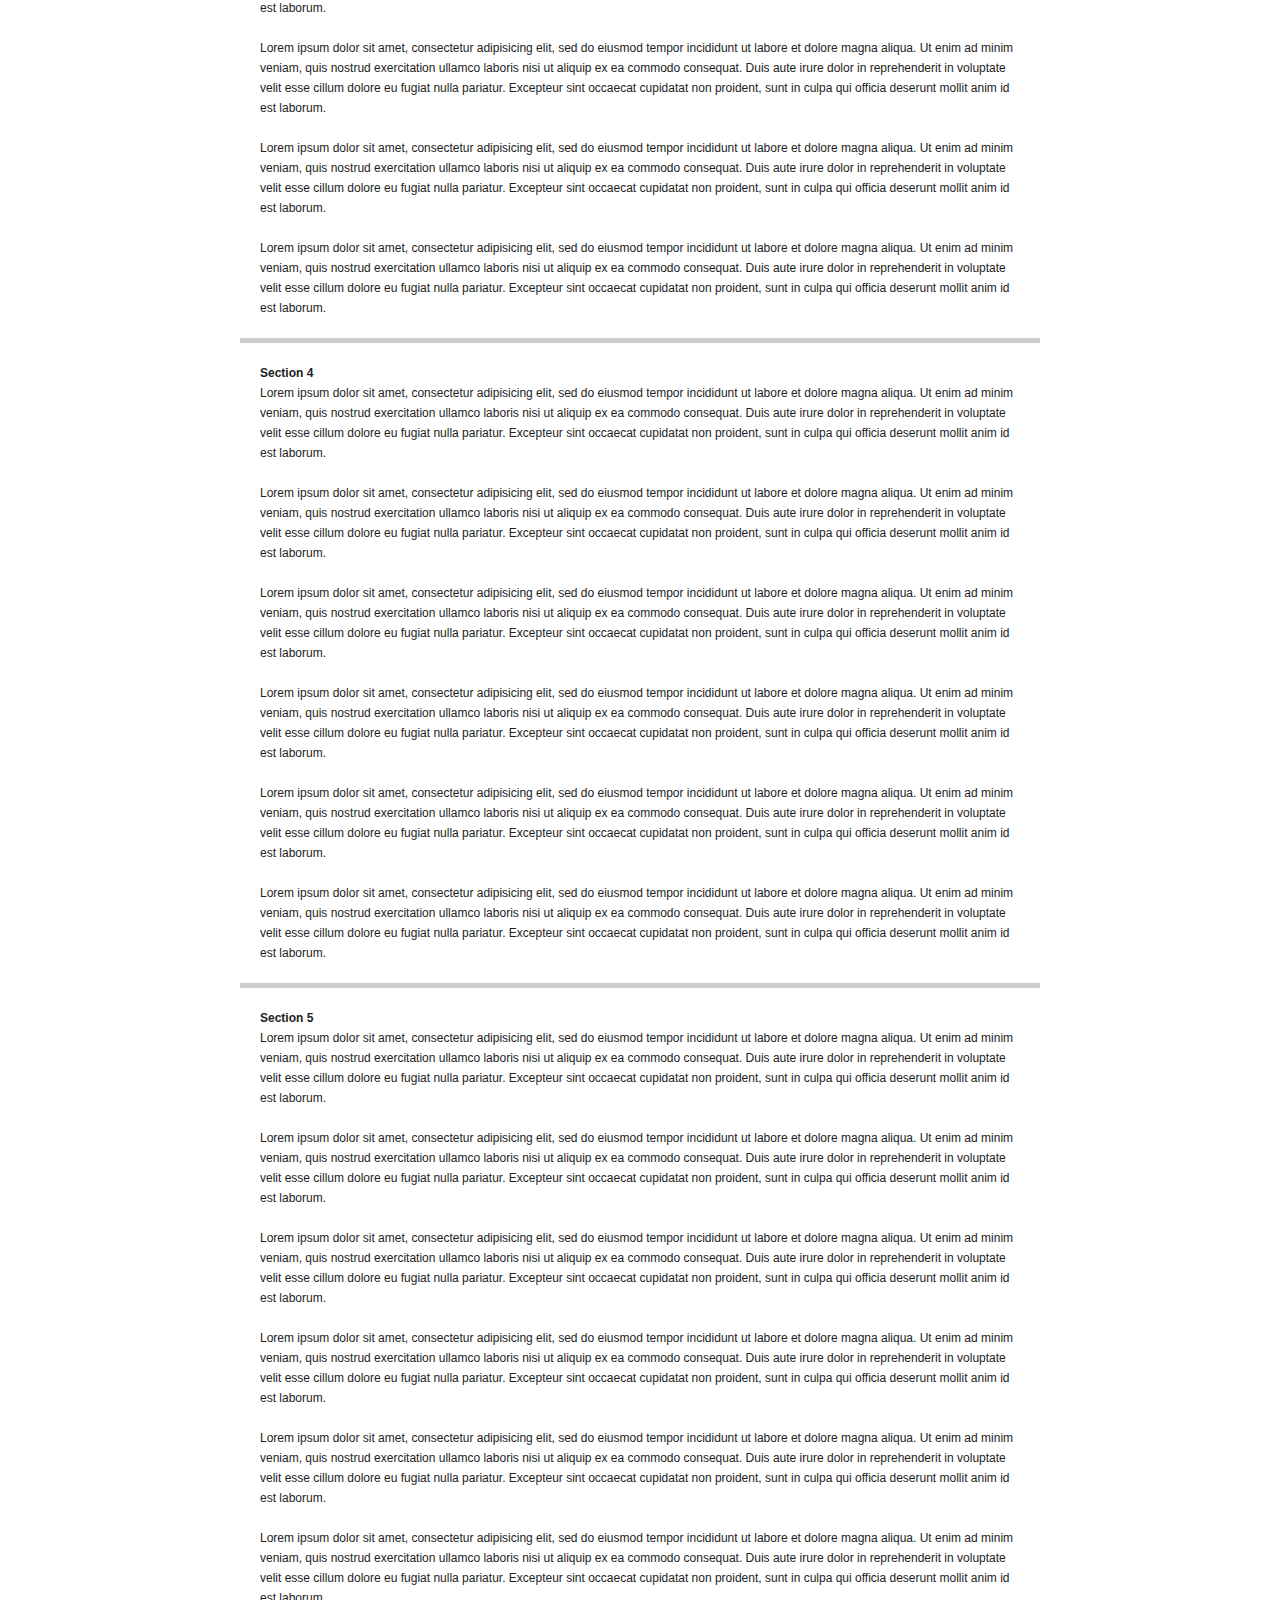
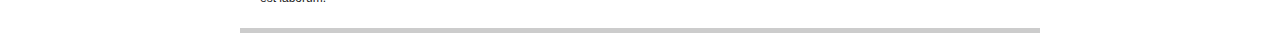
<file: assets/plugins/jquery-onepage-nav/hash.htm>
<!DOCTYPE html>
<html>
<head>
<meta charset="utf-8" />
<title>jQuery One Page Nav</title>
<style>
body {
	color: #222;
	font: 12px/20px Helvetica, Arial, sans-serif;
}
p,
ul {
	margin: 0;
	padding: 0;
}
p {
	margin-bottom: 20px;
}
#nav {
	left: 20px;
	list-style: none;
	position: fixed;
	top: 20px;
}
#nav li {
	margin-bottom: 2px;
}
#nav a {
	background: #ededed;
	color: #666;
	display: block;
	font-size: 11px;
	padding: 5px 10px;
	text-decoration: none;
	text-transform: uppercase;
}
#nav a:hover {
	background: #dedede;
}
#nav .current a {
	background: #666;
	color: #ededed;
}
.current {
	background: red;
}
#container {
	margin: 0 auto;
	width: 800px;
}
.section {
	border-bottom: 5px solid #ccc;
	padding: 20px;
}
.section p:last-child {
	margin-bottom: 0;
}
</style>
</head>

<body>
<ul id="nav">
	<li class="current"><a href="http://google.com/#section-1">Section 1</a></li>
	<li><a href="http://google.com/#section-2">Section 2</a></li>
	<li><a href="http://google.com/#section-3">Section 3</a></li>
	<li><a href="http://google.com/#section-4">Section 4</a></li>
	<li><a href="http://google.com/#section-5">Section 5</a></li>
</ul>

<div id="container">
	<div class="section" id="section-1">
		<strong>Section 1</strong>
		<p><a href="#" class="do">DO Something</a> Lorem ipsum dolor sit amet, consectetur adipisicing elit, sed do eiusmod tempor incididunt ut labore et dolore magna aliqua. Ut enim ad minim veniam, quis nostrud exercitation ullamco laboris nisi ut aliquip ex ea commodo consequat. Duis aute irure dolor in reprehenderit in voluptate velit esse cillum dolore eu fugiat nulla pariatur. Excepteur sint occaecat cupidatat non proident, sunt in culpa qui officia deserunt mollit anim id est laborum.</p>
		<p>Lorem ipsum dolor sit amet, consectetur adipisicing elit, sed do eiusmod tempor incididunt ut labore et dolore magna aliqua. Ut enim ad minim veniam, quis nostrud exercitation ullamco laboris nisi ut aliquip ex ea commodo consequat. Duis aute irure dolor in reprehenderit in voluptate velit esse cillum dolore eu fugiat nulla pariatur. Excepteur sint occaecat cupidatat non proident, sunt in culpa qui officia deserunt mollit anim id est laborum.</p>
		<p>Lorem ipsum dolor sit amet, consectetur adipisicing elit, sed do eiusmod tempor incididunt ut labore et dolore magna aliqua. Ut enim ad minim veniam, quis nostrud exercitation ullamco laboris nisi ut aliquip ex ea commodo consequat. Duis aute irure dolor in reprehenderit in voluptate velit esse cillum dolore eu fugiat nulla pariatur. Excepteur sint occaecat cupidatat non proident, sunt in culpa qui officia deserunt mollit anim id est laborum.</p>
		<p>Lorem ipsum dolor sit amet, consectetur adipisicing elit, sed do eiusmod tempor incididunt ut labore et dolore magna aliqua. Ut enim ad minim veniam, quis nostrud exercitation ullamco laboris nisi ut aliquip ex ea commodo consequat. Duis aute irure dolor in reprehenderit in voluptate velit esse cillum dolore eu fugiat nulla pariatur. Excepteur sint occaecat cupidatat non proident, sunt in culpa qui officia deserunt mollit anim id est laborum.</p>
		<p>Lorem ipsum dolor sit amet, consectetur adipisicing elit, sed do eiusmod tempor incididunt ut labore et dolore magna aliqua. Ut enim ad minim veniam, quis nostrud exercitation ullamco laboris nisi ut aliquip ex ea commodo consequat. Duis aute irure dolor in reprehenderit in voluptate velit esse cillum dolore eu fugiat nulla pariatur. Excepteur sint occaecat cupidatat non proident, sunt in culpa qui officia deserunt mollit anim id est laborum.</p>
		<p>Lorem ipsum dolor sit amet, consectetur adipisicing elit, sed do eiusmod tempor incididunt ut labore et dolore magna aliqua. Ut enim ad minim veniam, quis nostrud exercitation ullamco laboris nisi ut aliquip ex ea commodo consequat. Duis aute irure dolor in reprehenderit in voluptate velit esse cillum dolore eu fugiat nulla pariatur. Excepteur sint occaecat cupidatat non proident, sunt in culpa qui officia deserunt mollit anim id est laborum.</p>
	</div>

	<div class="section" id="section-2">
		<strong>Section 2</strong>
		<p>Lorem ipsum dolor sit amet, consectetur adipisicing elit, sed do eiusmod tempor incididunt ut labore et dolore magna aliqua. Ut enim ad minim veniam, quis nostrud exercitation ullamco laboris nisi ut aliquip ex ea commodo consequat. Duis aute irure dolor in reprehenderit in voluptate velit esse cillum dolore eu fugiat nulla pariatur. Excepteur sint occaecat cupidatat non proident, sunt in culpa qui officia deserunt mollit anim id est laborum.</p>
		<p>Lorem ipsum dolor sit amet, consectetur adipisicing elit, sed do eiusmod tempor incididunt ut labore et dolore magna aliqua. Ut enim ad minim veniam, quis nostrud exercitation ullamco laboris nisi ut aliquip ex ea commodo consequat. Duis aute irure dolor in reprehenderit in voluptate velit esse cillum dolore eu fugiat nulla pariatur. Excepteur sint occaecat cupidatat non proident, sunt in culpa qui officia deserunt mollit anim id est laborum.</p>
		<p>Lorem ipsum dolor sit amet, consectetur adipisicing elit, sed do eiusmod tempor incididunt ut labore et dolore magna aliqua. Ut enim ad minim veniam, quis nostrud exercitation ullamco laboris nisi ut aliquip ex ea commodo consequat. Duis aute irure dolor in reprehenderit in voluptate velit esse cillum dolore eu fugiat nulla pariatur. Excepteur sint occaecat cupidatat non proident, sunt in culpa qui officia deserunt mollit anim id est laborum.</p>
		<p>Lorem ipsum dolor sit amet, consectetur adipisicing elit, sed do eiusmod tempor incididunt ut labore et dolore magna aliqua. Ut enim ad minim veniam, quis nostrud exercitation ullamco laboris nisi ut aliquip ex ea commodo consequat. Duis aute irure dolor in reprehenderit in voluptate velit esse cillum dolore eu fugiat nulla pariatur. Excepteur sint occaecat cupidatat non proident, sunt in culpa qui officia deserunt mollit anim id est laborum.</p>
		<p>Lorem ipsum dolor sit amet, consectetur adipisicing elit, sed do eiusmod tempor incididunt ut labore et dolore magna aliqua. Ut enim ad minim veniam, quis nostrud exercitation ullamco laboris nisi ut aliquip ex ea commodo consequat. Duis aute irure dolor in reprehenderit in voluptate velit esse cillum dolore eu fugiat nulla pariatur. Excepteur sint occaecat cupidatat non proident, sunt in culpa qui officia deserunt mollit anim id est laborum.</p>
		<p>Lorem ipsum dolor sit amet, consectetur adipisicing elit, sed do eiusmod tempor incididunt ut labore et dolore magna aliqua. Ut enim ad minim veniam, quis nostrud exercitation ullamco laboris nisi ut aliquip ex ea commodo consequat. Duis aute irure dolor in reprehenderit in voluptate velit esse cillum dolore eu fugiat nulla pariatur. Excepteur sint occaecat cupidatat non proident, sunt in culpa qui officia deserunt mollit anim id est laborum.</p>
	</div>

	<div class="section" id="section-3">
		<strong>Section 3</strong>
		<p>Lorem ipsum dolor sit amet, consectetur adipisicing elit, sed do eiusmod tempor incididunt ut labore et dolore magna aliqua. Ut enim ad minim veniam, quis nostrud exercitation ullamco laboris nisi ut aliquip ex ea commodo consequat. Duis aute irure dolor in reprehenderit in voluptate velit esse cillum dolore eu fugiat nulla pariatur. Excepteur sint occaecat cupidatat non proident, sunt in culpa qui officia deserunt mollit anim id est laborum.</p>
		<p>Lorem ipsum dolor sit amet, consectetur adipisicing elit, sed do eiusmod tempor incididunt ut labore et dolore magna aliqua. Ut enim ad minim veniam, quis nostrud exercitation ullamco laboris nisi ut aliquip ex ea commodo consequat. Duis aute irure dolor in reprehenderit in voluptate velit esse cillum dolore eu fugiat nulla pariatur. Excepteur sint occaecat cupidatat non proident, sunt in culpa qui officia deserunt mollit anim id est laborum.</p>
		<p>Lorem ipsum dolor sit amet, consectetur adipisicing elit, sed do eiusmod tempor incididunt ut labore et dolore magna aliqua. Ut enim ad minim veniam, quis nostrud exercitation ullamco laboris nisi ut aliquip ex ea commodo consequat. Duis aute irure dolor in reprehenderit in voluptate velit esse cillum dolore eu fugiat nulla pariatur. Excepteur sint occaecat cupidatat non proident, sunt in culpa qui officia deserunt mollit anim id est laborum.</p>
		<p>Lorem ipsum dolor sit amet, consectetur adipisicing elit, sed do eiusmod tempor incididunt ut labore et dolore magna aliqua. Ut enim ad minim veniam, quis nostrud exercitation ullamco laboris nisi ut aliquip ex ea commodo consequat. Duis aute irure dolor in reprehenderit in voluptate velit esse cillum dolore eu fugiat nulla pariatur. Excepteur sint occaecat cupidatat non proident, sunt in culpa qui officia deserunt mollit anim id est laborum.</p>
		<p>Lorem ipsum dolor sit amet, consectetur adipisicing elit, sed do eiusmod tempor incididunt ut labore et dolore magna aliqua. Ut enim ad minim veniam, quis nostrud exercitation ullamco laboris nisi ut aliquip ex ea commodo consequat. Duis aute irure dolor in reprehenderit in voluptate velit esse cillum dolore eu fugiat nulla pariatur. Excepteur sint occaecat cupidatat non proident, sunt in culpa qui officia deserunt mollit anim id est laborum.</p>
		<p>Lorem ipsum dolor sit amet, consectetur adipisicing elit, sed do eiusmod tempor incididunt ut labore et dolore magna aliqua. Ut enim ad minim veniam, quis nostrud exercitation ullamco laboris nisi ut aliquip ex ea commodo consequat. Duis aute irure dolor in reprehenderit in voluptate velit esse cillum dolore eu fugiat nulla pariatur. Excepteur sint occaecat cupidatat non proident, sunt in culpa qui officia deserunt mollit anim id est laborum.</p>
	</div>

	<div class="section" id="section-4">
		<strong>Section 4</strong>
		<p>Lorem ipsum dolor sit amet, consectetur adipisicing elit, sed do eiusmod tempor incididunt ut labore et dolore magna aliqua. Ut enim ad minim veniam, quis nostrud exercitation ullamco laboris nisi ut aliquip ex ea commodo consequat. Duis aute irure dolor in reprehenderit in voluptate velit esse cillum dolore eu fugiat nulla pariatur. Excepteur sint occaecat cupidatat non proident, sunt in culpa qui officia deserunt mollit anim id est laborum.</p>
		<p>Lorem ipsum dolor sit amet, consectetur adipisicing elit, sed do eiusmod tempor incididunt ut labore et dolore magna aliqua. Ut enim ad minim veniam, quis nostrud exercitation ullamco laboris nisi ut aliquip ex ea commodo consequat. Duis aute irure dolor in reprehenderit in voluptate velit esse cillum dolore eu fugiat nulla pariatur. Excepteur sint occaecat cupidatat non proident, sunt in culpa qui officia deserunt mollit anim id est laborum.</p>
		<p>Lorem ipsum dolor sit amet, consectetur adipisicing elit, sed do eiusmod tempor incididunt ut labore et dolore magna aliqua. Ut enim ad minim veniam, quis nostrud exercitation ullamco laboris nisi ut aliquip ex ea commodo consequat. Duis aute irure dolor in reprehenderit in voluptate velit esse cillum dolore eu fugiat nulla pariatur. Excepteur sint occaecat cupidatat non proident, sunt in culpa qui officia deserunt mollit anim id est laborum.</p>
		<p>Lorem ipsum dolor sit amet, consectetur adipisicing elit, sed do eiusmod tempor incididunt ut labore et dolore magna aliqua. Ut enim ad minim veniam, quis nostrud exercitation ullamco laboris nisi ut aliquip ex ea commodo consequat. Duis aute irure dolor in reprehenderit in voluptate velit esse cillum dolore eu fugiat nulla pariatur. Excepteur sint occaecat cupidatat non proident, sunt in culpa qui officia deserunt mollit anim id est laborum.</p>
		<p>Lorem ipsum dolor sit amet, consectetur adipisicing elit, sed do eiusmod tempor incididunt ut labore et dolore magna aliqua. Ut enim ad minim veniam, quis nostrud exercitation ullamco laboris nisi ut aliquip ex ea commodo consequat. Duis aute irure dolor in reprehenderit in voluptate velit esse cillum dolore eu fugiat nulla pariatur. Excepteur sint occaecat cupidatat non proident, sunt in culpa qui officia deserunt mollit anim id est laborum.</p>
		<p>Lorem ipsum dolor sit amet, consectetur adipisicing elit, sed do eiusmod tempor incididunt ut labore et dolore magna aliqua. Ut enim ad minim veniam, quis nostrud exercitation ullamco laboris nisi ut aliquip ex ea commodo consequat. Duis aute irure dolor in reprehenderit in voluptate velit esse cillum dolore eu fugiat nulla pariatur. Excepteur sint occaecat cupidatat non proident, sunt in culpa qui officia deserunt mollit anim id est laborum.</p>
	</div>

	<div class="section" id="section-5">
		<strong>Section 5</strong>
		<p>Lorem ipsum dolor sit amet, consectetur adipisicing elit, sed do eiusmod tempor incididunt ut labore et dolore magna aliqua. Ut enim ad minim veniam, quis nostrud exercitation ullamco laboris nisi ut aliquip ex ea commodo consequat. Duis aute irure dolor in reprehenderit in voluptate velit esse cillum dolore eu fugiat nulla pariatur. Excepteur sint occaecat cupidatat non proident, sunt in culpa qui officia deserunt mollit anim id est laborum.</p>
		<p>Lorem ipsum dolor sit amet, consectetur adipisicing elit, sed do eiusmod tempor incididunt ut labore et dolore magna aliqua. Ut enim ad minim veniam, quis nostrud exercitation ullamco laboris nisi ut aliquip ex ea commodo consequat. Duis aute irure dolor in reprehenderit in voluptate velit esse cillum dolore eu fugiat nulla pariatur. Excepteur sint occaecat cupidatat non proident, sunt in culpa qui officia deserunt mollit anim id est laborum.</p>
		<p>Lorem ipsum dolor sit amet, consectetur adipisicing elit, sed do eiusmod tempor incididunt ut labore et dolore magna aliqua. Ut enim ad minim veniam, quis nostrud exercitation ullamco laboris nisi ut aliquip ex ea commodo consequat. Duis aute irure dolor in reprehenderit in voluptate velit esse cillum dolore eu fugiat nulla pariatur. Excepteur sint occaecat cupidatat non proident, sunt in culpa qui officia deserunt mollit anim id est laborum.</p>
		<p>Lorem ipsum dolor sit amet, consectetur adipisicing elit, sed do eiusmod tempor incididunt ut labore et dolore magna aliqua. Ut enim ad minim veniam, quis nostrud exercitation ullamco laboris nisi ut aliquip ex ea commodo consequat. Duis aute irure dolor in reprehenderit in voluptate velit esse cillum dolore eu fugiat nulla pariatur. Excepteur sint occaecat cupidatat non proident, sunt in culpa qui officia deserunt mollit anim id est laborum.</p>
		<p>Lorem ipsum dolor sit amet, consectetur adipisicing elit, sed do eiusmod tempor incididunt ut labore et dolore magna aliqua. Ut enim ad minim veniam, quis nostrud exercitation ullamco laboris nisi ut aliquip ex ea commodo consequat. Duis aute irure dolor in reprehenderit in voluptate velit esse cillum dolore eu fugiat nulla pariatur. Excepteur sint occaecat cupidatat non proident, sunt in culpa qui officia deserunt mollit anim id est laborum.</p>
		<p>Lorem ipsum dolor sit amet, consectetur adipisicing elit, sed do eiusmod tempor incididunt ut labore et dolore magna aliqua. Ut enim ad minim veniam, quis nostrud exercitation ullamco laboris nisi ut aliquip ex ea commodo consequat. Duis aute irure dolor in reprehenderit in voluptate velit esse cillum dolore eu fugiat nulla pariatur. Excepteur sint occaecat cupidatat non proident, sunt in culpa qui officia deserunt mollit anim id est laborum.</p>
	</div>
</div>

<script src="http://code.jquery.com/jquery-1.10.2.min.js"></script>
<script src="../jquery-scrollto/jquery.scrollTo.js"></script>
<script src="jquery.nav.js"></script>
<script>
$(document).ready(function() {
	$('#nav').onePageNav({
	changeHash: true
	});
});
</script>
</body>
</html>
</file>
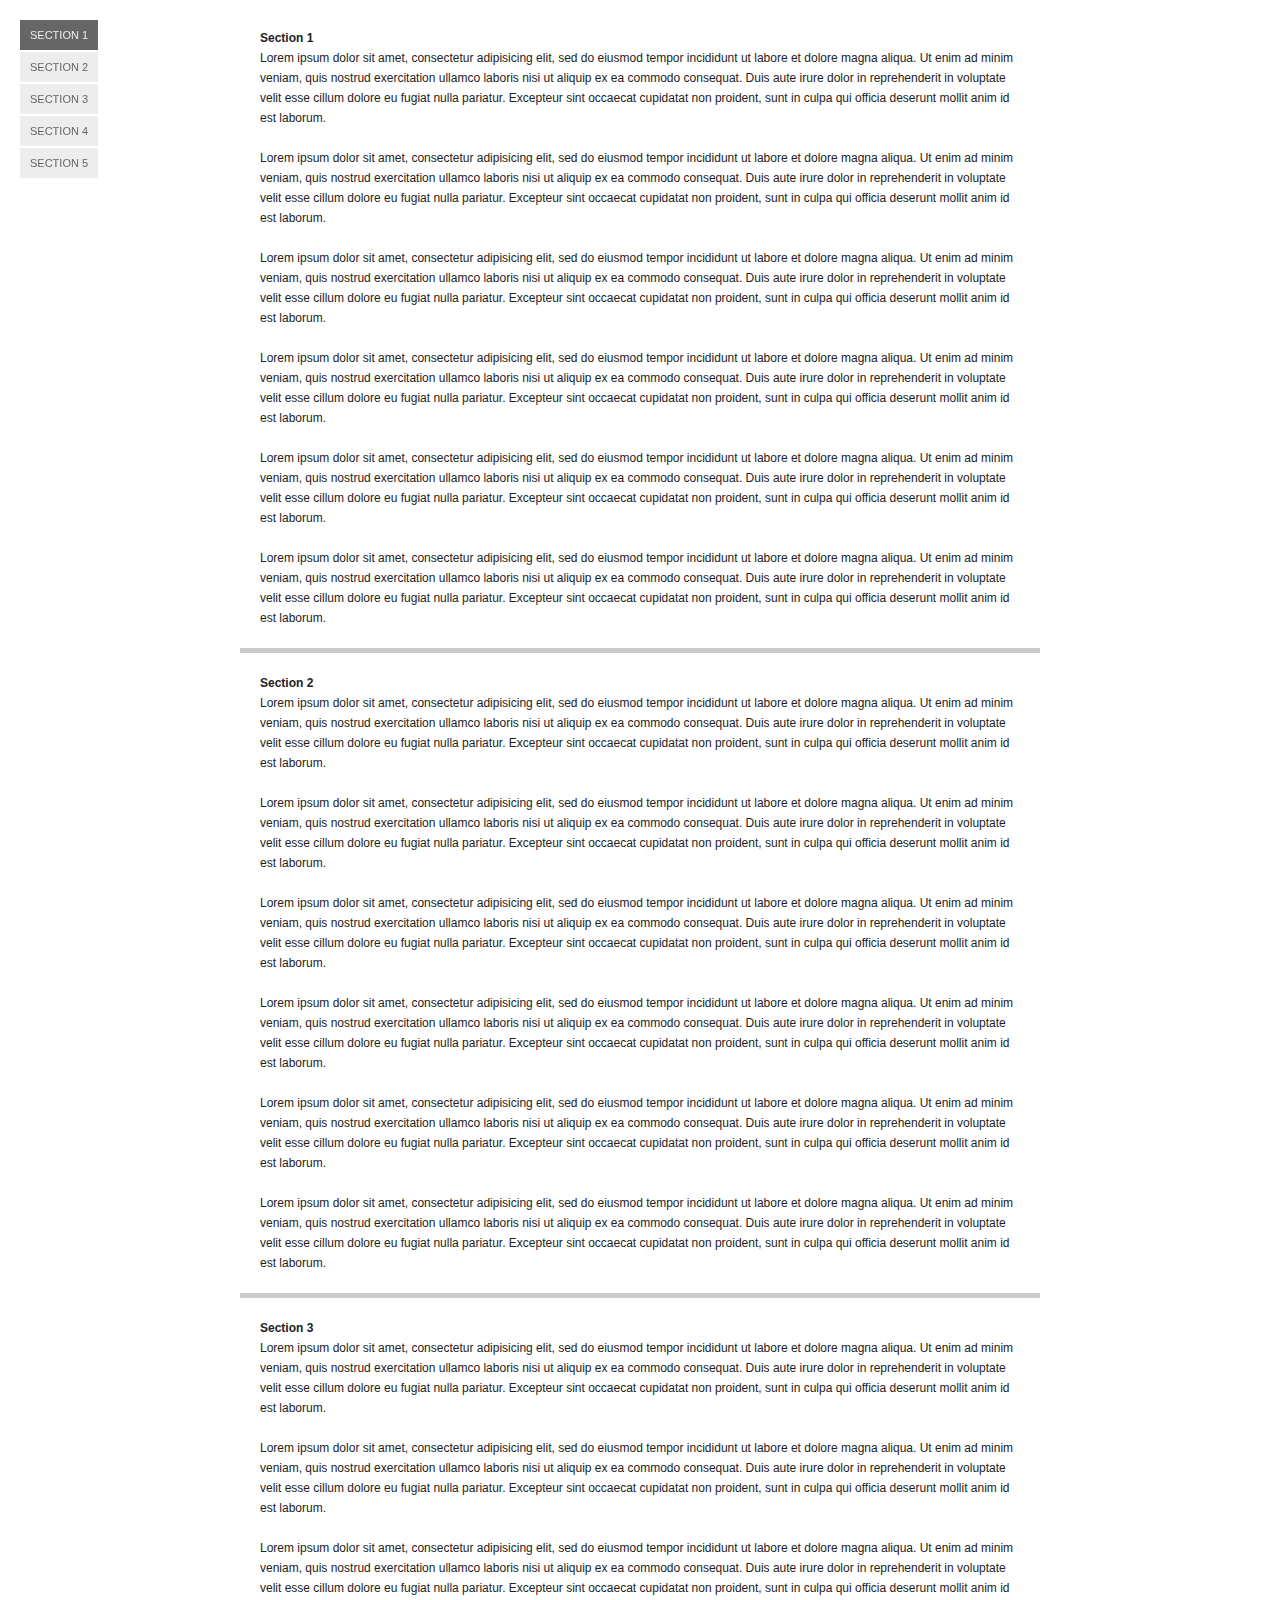
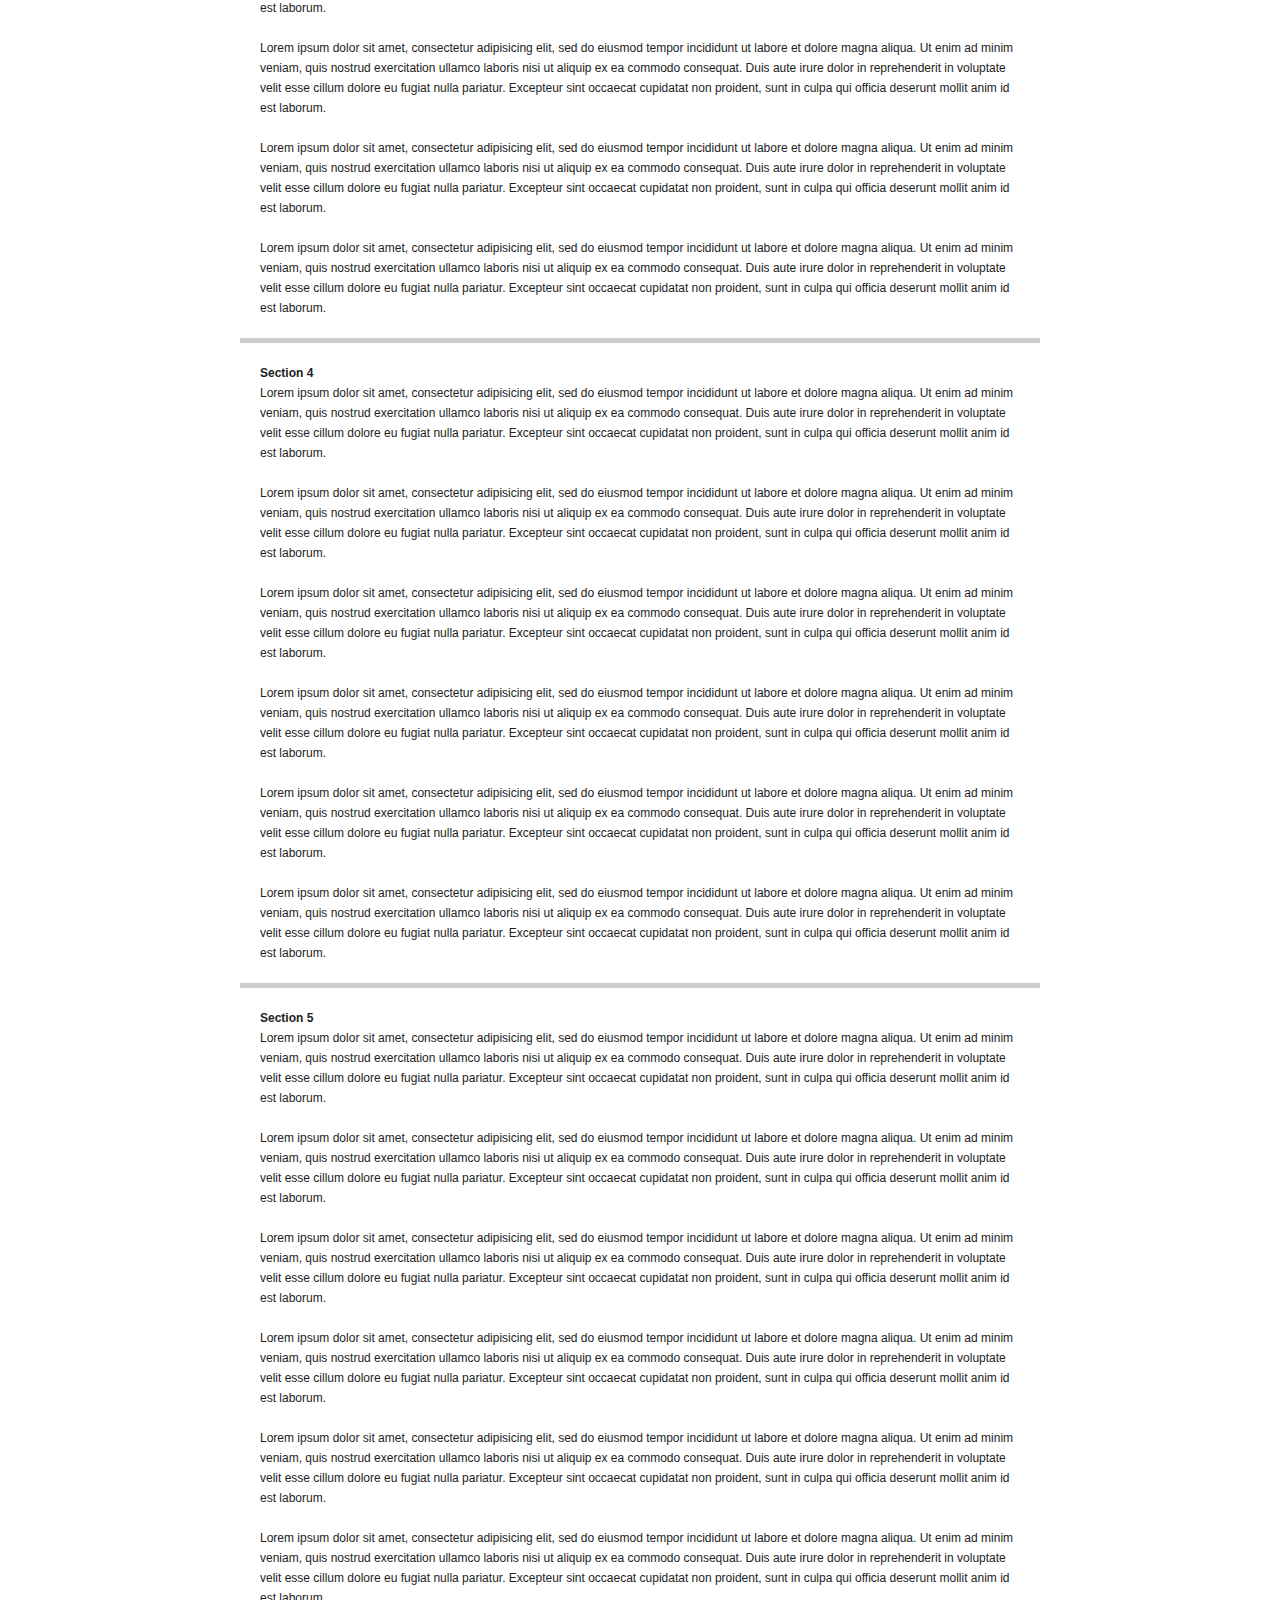
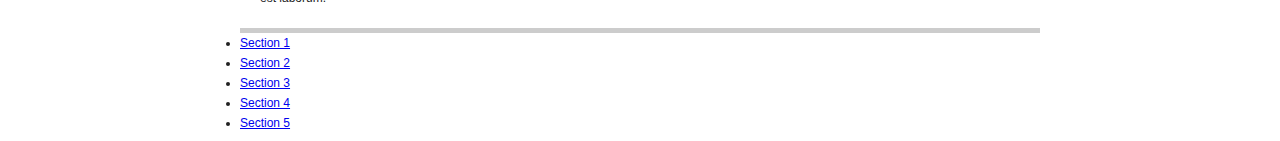
<file: assets/plugins/jquery-onepage-nav/multiple.htm>
<!DOCTYPE html>
<html>
<head>
<meta charset="utf-8" />
<title>jQuery One Page Nav</title>
<style>
body {
	color: #222;
	font: 12px/20px Helvetica, Arial, sans-serif;
}
p,
ul {
	margin: 0;
	padding: 0;
}
p {
	margin-bottom: 20px;
}
.nav {
	left: 20px;
	list-style: none;
	position: fixed;
	top: 20px;
}
#nav-2 {
	left: auto;
	right: 20px;
}
.nav li {
	margin-bottom: 2px;
}
.nav a {
	background: #ededed;
	color: #666;
	display: block;
	font-size: 11px;
	padding: 5px 10px;
	text-decoration: none;
	text-transform: uppercase;
}
.nav a:hover {
	background: #dedede;
}
.nav .current a {
	background: #666;
	color: #ededed;
}
.current {
	background: red;
}
#container {
	margin: 0 auto;
	width: 800px;
}
.section {
	border-bottom: 5px solid #ccc;
	padding: 20px;
}
.section p:last-child {
	margin-bottom: 0;
}
</style>
</head>

<body>
<ul id="nav" class="nav">
	<li class="current"><a href="#section-1">Section 1</a></li>
	<li><a href="#section-2">Section 2</a></li>
	<li><a href="#section-3">Section 3</a></li>
	<li><a href="#section-4">Section 4</a></li>
	<li><a href="#section-5">Section 5</a></li>
</ul>

<div id="container">
	<div class="section" id="section-1">
		<strong>Section 1</strong>
		<p>Lorem ipsum dolor sit amet, consectetur adipisicing elit, sed do eiusmod tempor incididunt ut labore et dolore magna aliqua. Ut enim ad minim veniam, quis nostrud exercitation ullamco laboris nisi ut aliquip ex ea commodo consequat. Duis aute irure dolor in reprehenderit in voluptate velit esse cillum dolore eu fugiat nulla pariatur. Excepteur sint occaecat cupidatat non proident, sunt in culpa qui officia deserunt mollit anim id est laborum.</p>
		<p>Lorem ipsum dolor sit amet, consectetur adipisicing elit, sed do eiusmod tempor incididunt ut labore et dolore magna aliqua. Ut enim ad minim veniam, quis nostrud exercitation ullamco laboris nisi ut aliquip ex ea commodo consequat. Duis aute irure dolor in reprehenderit in voluptate velit esse cillum dolore eu fugiat nulla pariatur. Excepteur sint occaecat cupidatat non proident, sunt in culpa qui officia deserunt mollit anim id est laborum.</p>
		<p>Lorem ipsum dolor sit amet, consectetur adipisicing elit, sed do eiusmod tempor incididunt ut labore et dolore magna aliqua. Ut enim ad minim veniam, quis nostrud exercitation ullamco laboris nisi ut aliquip ex ea commodo consequat. Duis aute irure dolor in reprehenderit in voluptate velit esse cillum dolore eu fugiat nulla pariatur. Excepteur sint occaecat cupidatat non proident, sunt in culpa qui officia deserunt mollit anim id est laborum.</p>
		<p>Lorem ipsum dolor sit amet, consectetur adipisicing elit, sed do eiusmod tempor incididunt ut labore et dolore magna aliqua. Ut enim ad minim veniam, quis nostrud exercitation ullamco laboris nisi ut aliquip ex ea commodo consequat. Duis aute irure dolor in reprehenderit in voluptate velit esse cillum dolore eu fugiat nulla pariatur. Excepteur sint occaecat cupidatat non proident, sunt in culpa qui officia deserunt mollit anim id est laborum.</p>
		<p>Lorem ipsum dolor sit amet, consectetur adipisicing elit, sed do eiusmod tempor incididunt ut labore et dolore magna aliqua. Ut enim ad minim veniam, quis nostrud exercitation ullamco laboris nisi ut aliquip ex ea commodo consequat. Duis aute irure dolor in reprehenderit in voluptate velit esse cillum dolore eu fugiat nulla pariatur. Excepteur sint occaecat cupidatat non proident, sunt in culpa qui officia deserunt mollit anim id est laborum.</p>
		<p>Lorem ipsum dolor sit amet, consectetur adipisicing elit, sed do eiusmod tempor incididunt ut labore et dolore magna aliqua. Ut enim ad minim veniam, quis nostrud exercitation ullamco laboris nisi ut aliquip ex ea commodo consequat. Duis aute irure dolor in reprehenderit in voluptate velit esse cillum dolore eu fugiat nulla pariatur. Excepteur sint occaecat cupidatat non proident, sunt in culpa qui officia deserunt mollit anim id est laborum.</p>
	</div>

	<div class="section" id="section-2">
		<strong>Section 2</strong>
		<p>Lorem ipsum dolor sit amet, consectetur adipisicing elit, sed do eiusmod tempor incididunt ut labore et dolore magna aliqua. Ut enim ad minim veniam, quis nostrud exercitation ullamco laboris nisi ut aliquip ex ea commodo consequat. Duis aute irure dolor in reprehenderit in voluptate velit esse cillum dolore eu fugiat nulla pariatur. Excepteur sint occaecat cupidatat non proident, sunt in culpa qui officia deserunt mollit anim id est laborum.</p>
		<p>Lorem ipsum dolor sit amet, consectetur adipisicing elit, sed do eiusmod tempor incididunt ut labore et dolore magna aliqua. Ut enim ad minim veniam, quis nostrud exercitation ullamco laboris nisi ut aliquip ex ea commodo consequat. Duis aute irure dolor in reprehenderit in voluptate velit esse cillum dolore eu fugiat nulla pariatur. Excepteur sint occaecat cupidatat non proident, sunt in culpa qui officia deserunt mollit anim id est laborum.</p>
		<p>Lorem ipsum dolor sit amet, consectetur adipisicing elit, sed do eiusmod tempor incididunt ut labore et dolore magna aliqua. Ut enim ad minim veniam, quis nostrud exercitation ullamco laboris nisi ut aliquip ex ea commodo consequat. Duis aute irure dolor in reprehenderit in voluptate velit esse cillum dolore eu fugiat nulla pariatur. Excepteur sint occaecat cupidatat non proident, sunt in culpa qui officia deserunt mollit anim id est laborum.</p>
		<p>Lorem ipsum dolor sit amet, consectetur adipisicing elit, sed do eiusmod tempor incididunt ut labore et dolore magna aliqua. Ut enim ad minim veniam, quis nostrud exercitation ullamco laboris nisi ut aliquip ex ea commodo consequat. Duis aute irure dolor in reprehenderit in voluptate velit esse cillum dolore eu fugiat nulla pariatur. Excepteur sint occaecat cupidatat non proident, sunt in culpa qui officia deserunt mollit anim id est laborum.</p>
		<p>Lorem ipsum dolor sit amet, consectetur adipisicing elit, sed do eiusmod tempor incididunt ut labore et dolore magna aliqua. Ut enim ad minim veniam, quis nostrud exercitation ullamco laboris nisi ut aliquip ex ea commodo consequat. Duis aute irure dolor in reprehenderit in voluptate velit esse cillum dolore eu fugiat nulla pariatur. Excepteur sint occaecat cupidatat non proident, sunt in culpa qui officia deserunt mollit anim id est laborum.</p>
		<p>Lorem ipsum dolor sit amet, consectetur adipisicing elit, sed do eiusmod tempor incididunt ut labore et dolore magna aliqua. Ut enim ad minim veniam, quis nostrud exercitation ullamco laboris nisi ut aliquip ex ea commodo consequat. Duis aute irure dolor in reprehenderit in voluptate velit esse cillum dolore eu fugiat nulla pariatur. Excepteur sint occaecat cupidatat non proident, sunt in culpa qui officia deserunt mollit anim id est laborum.</p>
	</div>

	<div class="section" id="section-3">
		<strong>Section 3</strong>
		<p>Lorem ipsum dolor sit amet, consectetur adipisicing elit, sed do eiusmod tempor incididunt ut labore et dolore magna aliqua. Ut enim ad minim veniam, quis nostrud exercitation ullamco laboris nisi ut aliquip ex ea commodo consequat. Duis aute irure dolor in reprehenderit in voluptate velit esse cillum dolore eu fugiat nulla pariatur. Excepteur sint occaecat cupidatat non proident, sunt in culpa qui officia deserunt mollit anim id est laborum.</p>
		<p>Lorem ipsum dolor sit amet, consectetur adipisicing elit, sed do eiusmod tempor incididunt ut labore et dolore magna aliqua. Ut enim ad minim veniam, quis nostrud exercitation ullamco laboris nisi ut aliquip ex ea commodo consequat. Duis aute irure dolor in reprehenderit in voluptate velit esse cillum dolore eu fugiat nulla pariatur. Excepteur sint occaecat cupidatat non proident, sunt in culpa qui officia deserunt mollit anim id est laborum.</p>
		<p>Lorem ipsum dolor sit amet, consectetur adipisicing elit, sed do eiusmod tempor incididunt ut labore et dolore magna aliqua. Ut enim ad minim veniam, quis nostrud exercitation ullamco laboris nisi ut aliquip ex ea commodo consequat. Duis aute irure dolor in reprehenderit in voluptate velit esse cillum dolore eu fugiat nulla pariatur. Excepteur sint occaecat cupidatat non proident, sunt in culpa qui officia deserunt mollit anim id est laborum.</p>
		<p>Lorem ipsum dolor sit amet, consectetur adipisicing elit, sed do eiusmod tempor incididunt ut labore et dolore magna aliqua. Ut enim ad minim veniam, quis nostrud exercitation ullamco laboris nisi ut aliquip ex ea commodo consequat. Duis aute irure dolor in reprehenderit in voluptate velit esse cillum dolore eu fugiat nulla pariatur. Excepteur sint occaecat cupidatat non proident, sunt in culpa qui officia deserunt mollit anim id est laborum.</p>
		<p>Lorem ipsum dolor sit amet, consectetur adipisicing elit, sed do eiusmod tempor incididunt ut labore et dolore magna aliqua. Ut enim ad minim veniam, quis nostrud exercitation ullamco laboris nisi ut aliquip ex ea commodo consequat. Duis aute irure dolor in reprehenderit in voluptate velit esse cillum dolore eu fugiat nulla pariatur. Excepteur sint occaecat cupidatat non proident, sunt in culpa qui officia deserunt mollit anim id est laborum.</p>
		<p>Lorem ipsum dolor sit amet, consectetur adipisicing elit, sed do eiusmod tempor incididunt ut labore et dolore magna aliqua. Ut enim ad minim veniam, quis nostrud exercitation ullamco laboris nisi ut aliquip ex ea commodo consequat. Duis aute irure dolor in reprehenderit in voluptate velit esse cillum dolore eu fugiat nulla pariatur. Excepteur sint occaecat cupidatat non proident, sunt in culpa qui officia deserunt mollit anim id est laborum.</p>
	</div>

	<div class="section" id="section-4">
		<strong>Section 4</strong>
		<p>Lorem ipsum dolor sit amet, consectetur adipisicing elit, sed do eiusmod tempor incididunt ut labore et dolore magna aliqua. Ut enim ad minim veniam, quis nostrud exercitation ullamco laboris nisi ut aliquip ex ea commodo consequat. Duis aute irure dolor in reprehenderit in voluptate velit esse cillum dolore eu fugiat nulla pariatur. Excepteur sint occaecat cupidatat non proident, sunt in culpa qui officia deserunt mollit anim id est laborum.</p>
		<p>Lorem ipsum dolor sit amet, consectetur adipisicing elit, sed do eiusmod tempor incididunt ut labore et dolore magna aliqua. Ut enim ad minim veniam, quis nostrud exercitation ullamco laboris nisi ut aliquip ex ea commodo consequat. Duis aute irure dolor in reprehenderit in voluptate velit esse cillum dolore eu fugiat nulla pariatur. Excepteur sint occaecat cupidatat non proident, sunt in culpa qui officia deserunt mollit anim id est laborum.</p>
		<p>Lorem ipsum dolor sit amet, consectetur adipisicing elit, sed do eiusmod tempor incididunt ut labore et dolore magna aliqua. Ut enim ad minim veniam, quis nostrud exercitation ullamco laboris nisi ut aliquip ex ea commodo consequat. Duis aute irure dolor in reprehenderit in voluptate velit esse cillum dolore eu fugiat nulla pariatur. Excepteur sint occaecat cupidatat non proident, sunt in culpa qui officia deserunt mollit anim id est laborum.</p>
		<p>Lorem ipsum dolor sit amet, consectetur adipisicing elit, sed do eiusmod tempor incididunt ut labore et dolore magna aliqua. Ut enim ad minim veniam, quis nostrud exercitation ullamco laboris nisi ut aliquip ex ea commodo consequat. Duis aute irure dolor in reprehenderit in voluptate velit esse cillum dolore eu fugiat nulla pariatur. Excepteur sint occaecat cupidatat non proident, sunt in culpa qui officia deserunt mollit anim id est laborum.</p>
		<p>Lorem ipsum dolor sit amet, consectetur adipisicing elit, sed do eiusmod tempor incididunt ut labore et dolore magna aliqua. Ut enim ad minim veniam, quis nostrud exercitation ullamco laboris nisi ut aliquip ex ea commodo consequat. Duis aute irure dolor in reprehenderit in voluptate velit esse cillum dolore eu fugiat nulla pariatur. Excepteur sint occaecat cupidatat non proident, sunt in culpa qui officia deserunt mollit anim id est laborum.</p>
		<p>Lorem ipsum dolor sit amet, consectetur adipisicing elit, sed do eiusmod tempor incididunt ut labore et dolore magna aliqua. Ut enim ad minim veniam, quis nostrud exercitation ullamco laboris nisi ut aliquip ex ea commodo consequat. Duis aute irure dolor in reprehenderit in voluptate velit esse cillum dolore eu fugiat nulla pariatur. Excepteur sint occaecat cupidatat non proident, sunt in culpa qui officia deserunt mollit anim id est laborum.</p>
	</div>

	<div class="section" id="section-5">
		<strong>Section 5</strong>
		<p>Lorem ipsum dolor sit amet, consectetur adipisicing elit, sed do eiusmod tempor incididunt ut labore et dolore magna aliqua. Ut enim ad minim veniam, quis nostrud exercitation ullamco laboris nisi ut aliquip ex ea commodo consequat. Duis aute irure dolor in reprehenderit in voluptate velit esse cillum dolore eu fugiat nulla pariatur. Excepteur sint occaecat cupidatat non proident, sunt in culpa qui officia deserunt mollit anim id est laborum.</p>
		<p>Lorem ipsum dolor sit amet, consectetur adipisicing elit, sed do eiusmod tempor incididunt ut labore et dolore magna aliqua. Ut enim ad minim veniam, quis nostrud exercitation ullamco laboris nisi ut aliquip ex ea commodo consequat. Duis aute irure dolor in reprehenderit in voluptate velit esse cillum dolore eu fugiat nulla pariatur. Excepteur sint occaecat cupidatat non proident, sunt in culpa qui officia deserunt mollit anim id est laborum.</p>
		<p>Lorem ipsum dolor sit amet, consectetur adipisicing elit, sed do eiusmod tempor incididunt ut labore et dolore magna aliqua. Ut enim ad minim veniam, quis nostrud exercitation ullamco laboris nisi ut aliquip ex ea commodo consequat. Duis aute irure dolor in reprehenderit in voluptate velit esse cillum dolore eu fugiat nulla pariatur. Excepteur sint occaecat cupidatat non proident, sunt in culpa qui officia deserunt mollit anim id est laborum.</p>
		<p>Lorem ipsum dolor sit amet, consectetur adipisicing elit, sed do eiusmod tempor incididunt ut labore et dolore magna aliqua. Ut enim ad minim veniam, quis nostrud exercitation ullamco laboris nisi ut aliquip ex ea commodo consequat. Duis aute irure dolor in reprehenderit in voluptate velit esse cillum dolore eu fugiat nulla pariatur. Excepteur sint occaecat cupidatat non proident, sunt in culpa qui officia deserunt mollit anim id est laborum.</p>
		<p>Lorem ipsum dolor sit amet, consectetur adipisicing elit, sed do eiusmod tempor incididunt ut labore et dolore magna aliqua. Ut enim ad minim veniam, quis nostrud exercitation ullamco laboris nisi ut aliquip ex ea commodo consequat. Duis aute irure dolor in reprehenderit in voluptate velit esse cillum dolore eu fugiat nulla pariatur. Excepteur sint occaecat cupidatat non proident, sunt in culpa qui officia deserunt mollit anim id est laborum.</p>
		<p>Lorem ipsum dolor sit amet, consectetur adipisicing elit, sed do eiusmod tempor incididunt ut labore et dolore magna aliqua. Ut enim ad minim veniam, quis nostrud exercitation ullamco laboris nisi ut aliquip ex ea commodo consequat. Duis aute irure dolor in reprehenderit in voluptate velit esse cillum dolore eu fugiat nulla pariatur. Excepteur sint occaecat cupidatat non proident, sunt in culpa qui officia deserunt mollit anim id est laborum.</p>
	</div>

	<div class="footer">
		<ul id="nav-2">
			<li><a href="#section-1">Section 1</a></li>
			<li><a href="#section-2">Section 2</a></li>
			<li><a href="#section-3">Section 3</a></li>
			<li><a href="#section-4">Section 4</a></li>
			<li><a href="#section-5">Section 5</a></li>
		</ul>
	</div>
</div>

<script src="http://code.jquery.com/jquery-1.10.2.min.js"></script>
<script src="../jquery-scrollto/jquery.scrollTo.js"></script>
<script src="jquery.nav.js"></script>
<script>
$(document).ready(function() {
	var $nav = $('#nav');
	var $nav2 = $('#nav-2');

	$nav.onePageNav();

	$nav2.on('click', 'a', function(e) {
		var currentPos = $(this).parent().prevAll().length;

		$nav.find('li').eq(currentPos).children('a').trigger('click');

		e.preventDefault();
	});
});
</script>
</body>
</html>
</file>
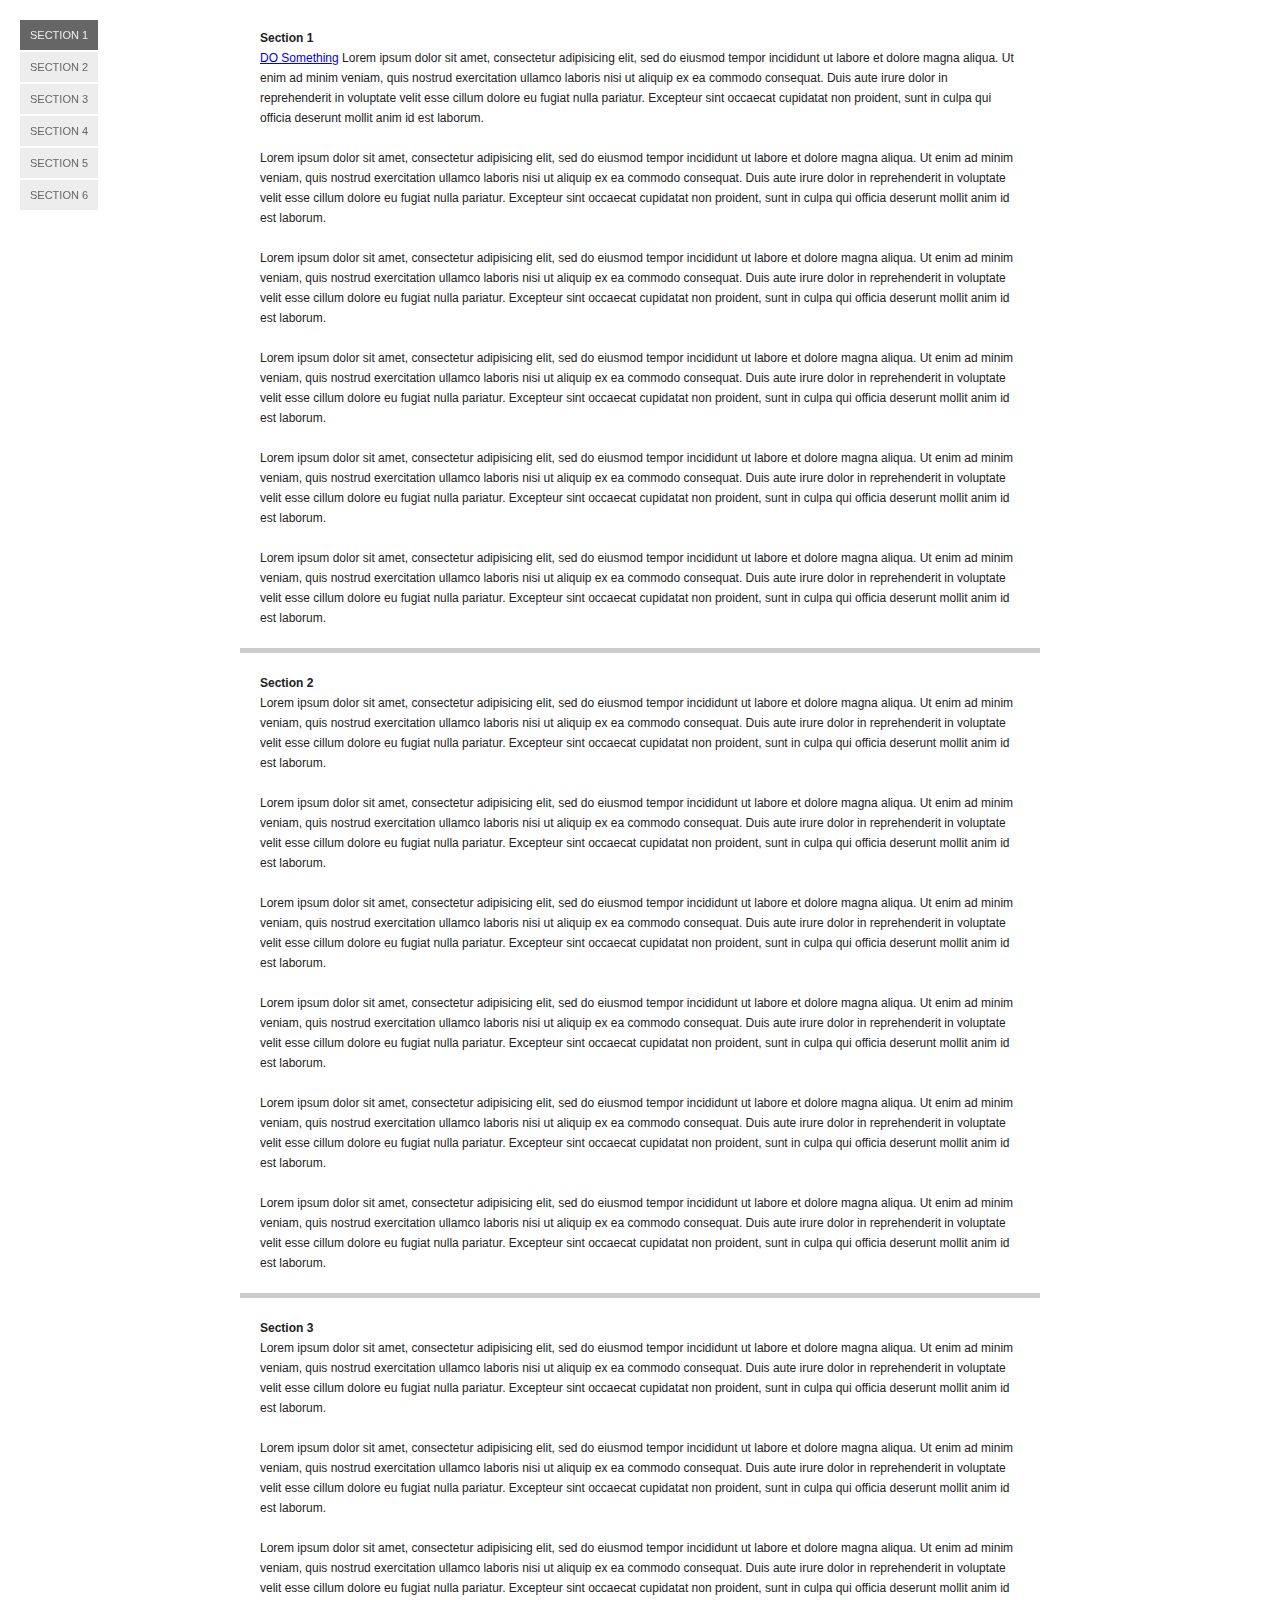
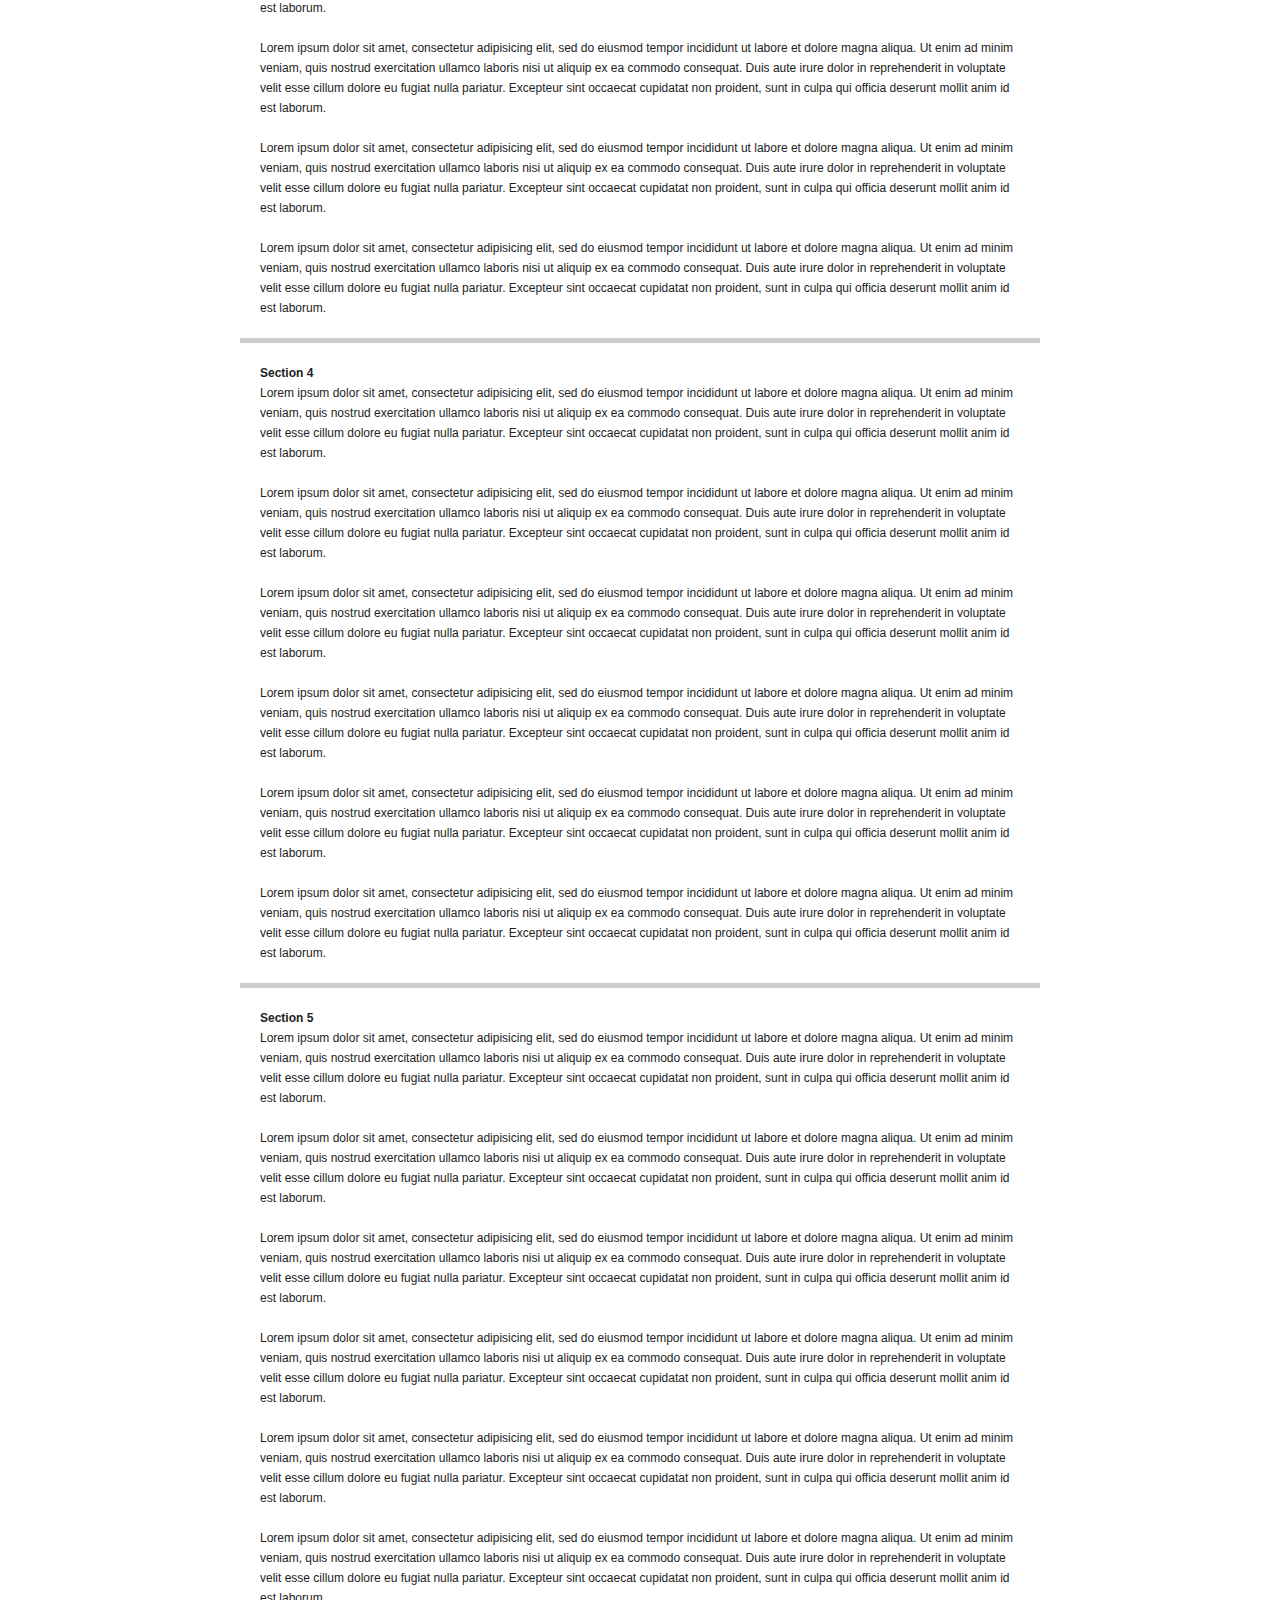
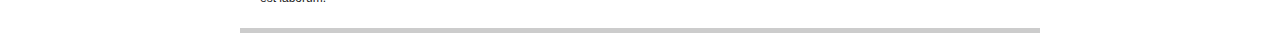
<file: assets/plugins/jquery-onepage-nav/non-existing.htm>
<!DOCTYPE html>
<html>
<head>
<meta charset="utf-8" />
<title>jQuery One Page Nav</title>
<style>
body {
	color: #222;
	font: 12px/20px Helvetica, Arial, sans-serif;
}
p,
ul {
	margin: 0;
	padding: 0;
}
p {
	margin-bottom: 20px;
}
#nav {
	left: 20px;
	list-style: none;
	position: fixed;
	top: 20px;
}
#nav li {
	margin-bottom: 2px;
}
#nav a {
	background: #ededed;
	color: #666;
	display: block;
	font-size: 11px;
	padding: 5px 10px;
	text-decoration: none;
	text-transform: uppercase;
}
#nav a:hover {
	background: #dedede;
}
#nav .current a {
	background: #666;
	color: #ededed;
}
.current {
	background: red;
}
#container {
	margin: 0 auto;
	width: 800px;
}
.section {
	border-bottom: 5px solid #ccc;
	padding: 20px;
}
.section p:last-child {
	margin-bottom: 0;
}
</style>
</head>

<body>
<ul id="nav">
	<li class="current"><a href="#section-1">Section 1</a></li>
	<li><a href="#section-2">Section 2</a></li>
	<li><a href="#section-3">Section 3</a></li>
	<li><a href="#section-4">Section 4</a></li>
	<li><a href="#section-5">Section 5</a></li>
	<li><a href="#section-6">Section 6</a></li>
</ul>

<div id="container">
	<div class="section" id="section-1">
		<strong>Section 1</strong>
		<p><a href="#" class="do">DO Something</a> Lorem ipsum dolor sit amet, consectetur adipisicing elit, sed do eiusmod tempor incididunt ut labore et dolore magna aliqua. Ut enim ad minim veniam, quis nostrud exercitation ullamco laboris nisi ut aliquip ex ea commodo consequat. Duis aute irure dolor in reprehenderit in voluptate velit esse cillum dolore eu fugiat nulla pariatur. Excepteur sint occaecat cupidatat non proident, sunt in culpa qui officia deserunt mollit anim id est laborum.</p>
		<p>Lorem ipsum dolor sit amet, consectetur adipisicing elit, sed do eiusmod tempor incididunt ut labore et dolore magna aliqua. Ut enim ad minim veniam, quis nostrud exercitation ullamco laboris nisi ut aliquip ex ea commodo consequat. Duis aute irure dolor in reprehenderit in voluptate velit esse cillum dolore eu fugiat nulla pariatur. Excepteur sint occaecat cupidatat non proident, sunt in culpa qui officia deserunt mollit anim id est laborum.</p>
		<p>Lorem ipsum dolor sit amet, consectetur adipisicing elit, sed do eiusmod tempor incididunt ut labore et dolore magna aliqua. Ut enim ad minim veniam, quis nostrud exercitation ullamco laboris nisi ut aliquip ex ea commodo consequat. Duis aute irure dolor in reprehenderit in voluptate velit esse cillum dolore eu fugiat nulla pariatur. Excepteur sint occaecat cupidatat non proident, sunt in culpa qui officia deserunt mollit anim id est laborum.</p>
		<p>Lorem ipsum dolor sit amet, consectetur adipisicing elit, sed do eiusmod tempor incididunt ut labore et dolore magna aliqua. Ut enim ad minim veniam, quis nostrud exercitation ullamco laboris nisi ut aliquip ex ea commodo consequat. Duis aute irure dolor in reprehenderit in voluptate velit esse cillum dolore eu fugiat nulla pariatur. Excepteur sint occaecat cupidatat non proident, sunt in culpa qui officia deserunt mollit anim id est laborum.</p>
		<p>Lorem ipsum dolor sit amet, consectetur adipisicing elit, sed do eiusmod tempor incididunt ut labore et dolore magna aliqua. Ut enim ad minim veniam, quis nostrud exercitation ullamco laboris nisi ut aliquip ex ea commodo consequat. Duis aute irure dolor in reprehenderit in voluptate velit esse cillum dolore eu fugiat nulla pariatur. Excepteur sint occaecat cupidatat non proident, sunt in culpa qui officia deserunt mollit anim id est laborum.</p>
		<p>Lorem ipsum dolor sit amet, consectetur adipisicing elit, sed do eiusmod tempor incididunt ut labore et dolore magna aliqua. Ut enim ad minim veniam, quis nostrud exercitation ullamco laboris nisi ut aliquip ex ea commodo consequat. Duis aute irure dolor in reprehenderit in voluptate velit esse cillum dolore eu fugiat nulla pariatur. Excepteur sint occaecat cupidatat non proident, sunt in culpa qui officia deserunt mollit anim id est laborum.</p>
	</div>

	<div class="section" id="section-2">
		<strong>Section 2</strong>
		<p>Lorem ipsum dolor sit amet, consectetur adipisicing elit, sed do eiusmod tempor incididunt ut labore et dolore magna aliqua. Ut enim ad minim veniam, quis nostrud exercitation ullamco laboris nisi ut aliquip ex ea commodo consequat. Duis aute irure dolor in reprehenderit in voluptate velit esse cillum dolore eu fugiat nulla pariatur. Excepteur sint occaecat cupidatat non proident, sunt in culpa qui officia deserunt mollit anim id est laborum.</p>
		<p>Lorem ipsum dolor sit amet, consectetur adipisicing elit, sed do eiusmod tempor incididunt ut labore et dolore magna aliqua. Ut enim ad minim veniam, quis nostrud exercitation ullamco laboris nisi ut aliquip ex ea commodo consequat. Duis aute irure dolor in reprehenderit in voluptate velit esse cillum dolore eu fugiat nulla pariatur. Excepteur sint occaecat cupidatat non proident, sunt in culpa qui officia deserunt mollit anim id est laborum.</p>
		<p>Lorem ipsum dolor sit amet, consectetur adipisicing elit, sed do eiusmod tempor incididunt ut labore et dolore magna aliqua. Ut enim ad minim veniam, quis nostrud exercitation ullamco laboris nisi ut aliquip ex ea commodo consequat. Duis aute irure dolor in reprehenderit in voluptate velit esse cillum dolore eu fugiat nulla pariatur. Excepteur sint occaecat cupidatat non proident, sunt in culpa qui officia deserunt mollit anim id est laborum.</p>
		<p>Lorem ipsum dolor sit amet, consectetur adipisicing elit, sed do eiusmod tempor incididunt ut labore et dolore magna aliqua. Ut enim ad minim veniam, quis nostrud exercitation ullamco laboris nisi ut aliquip ex ea commodo consequat. Duis aute irure dolor in reprehenderit in voluptate velit esse cillum dolore eu fugiat nulla pariatur. Excepteur sint occaecat cupidatat non proident, sunt in culpa qui officia deserunt mollit anim id est laborum.</p>
		<p>Lorem ipsum dolor sit amet, consectetur adipisicing elit, sed do eiusmod tempor incididunt ut labore et dolore magna aliqua. Ut enim ad minim veniam, quis nostrud exercitation ullamco laboris nisi ut aliquip ex ea commodo consequat. Duis aute irure dolor in reprehenderit in voluptate velit esse cillum dolore eu fugiat nulla pariatur. Excepteur sint occaecat cupidatat non proident, sunt in culpa qui officia deserunt mollit anim id est laborum.</p>
		<p>Lorem ipsum dolor sit amet, consectetur adipisicing elit, sed do eiusmod tempor incididunt ut labore et dolore magna aliqua. Ut enim ad minim veniam, quis nostrud exercitation ullamco laboris nisi ut aliquip ex ea commodo consequat. Duis aute irure dolor in reprehenderit in voluptate velit esse cillum dolore eu fugiat nulla pariatur. Excepteur sint occaecat cupidatat non proident, sunt in culpa qui officia deserunt mollit anim id est laborum.</p>
	</div>

	<div class="section" id="section-3">
		<strong>Section 3</strong>
		<p>Lorem ipsum dolor sit amet, consectetur adipisicing elit, sed do eiusmod tempor incididunt ut labore et dolore magna aliqua. Ut enim ad minim veniam, quis nostrud exercitation ullamco laboris nisi ut aliquip ex ea commodo consequat. Duis aute irure dolor in reprehenderit in voluptate velit esse cillum dolore eu fugiat nulla pariatur. Excepteur sint occaecat cupidatat non proident, sunt in culpa qui officia deserunt mollit anim id est laborum.</p>
		<p>Lorem ipsum dolor sit amet, consectetur adipisicing elit, sed do eiusmod tempor incididunt ut labore et dolore magna aliqua. Ut enim ad minim veniam, quis nostrud exercitation ullamco laboris nisi ut aliquip ex ea commodo consequat. Duis aute irure dolor in reprehenderit in voluptate velit esse cillum dolore eu fugiat nulla pariatur. Excepteur sint occaecat cupidatat non proident, sunt in culpa qui officia deserunt mollit anim id est laborum.</p>
		<p>Lorem ipsum dolor sit amet, consectetur adipisicing elit, sed do eiusmod tempor incididunt ut labore et dolore magna aliqua. Ut enim ad minim veniam, quis nostrud exercitation ullamco laboris nisi ut aliquip ex ea commodo consequat. Duis aute irure dolor in reprehenderit in voluptate velit esse cillum dolore eu fugiat nulla pariatur. Excepteur sint occaecat cupidatat non proident, sunt in culpa qui officia deserunt mollit anim id est laborum.</p>
		<p>Lorem ipsum dolor sit amet, consectetur adipisicing elit, sed do eiusmod tempor incididunt ut labore et dolore magna aliqua. Ut enim ad minim veniam, quis nostrud exercitation ullamco laboris nisi ut aliquip ex ea commodo consequat. Duis aute irure dolor in reprehenderit in voluptate velit esse cillum dolore eu fugiat nulla pariatur. Excepteur sint occaecat cupidatat non proident, sunt in culpa qui officia deserunt mollit anim id est laborum.</p>
		<p>Lorem ipsum dolor sit amet, consectetur adipisicing elit, sed do eiusmod tempor incididunt ut labore et dolore magna aliqua. Ut enim ad minim veniam, quis nostrud exercitation ullamco laboris nisi ut aliquip ex ea commodo consequat. Duis aute irure dolor in reprehenderit in voluptate velit esse cillum dolore eu fugiat nulla pariatur. Excepteur sint occaecat cupidatat non proident, sunt in culpa qui officia deserunt mollit anim id est laborum.</p>
		<p>Lorem ipsum dolor sit amet, consectetur adipisicing elit, sed do eiusmod tempor incididunt ut labore et dolore magna aliqua. Ut enim ad minim veniam, quis nostrud exercitation ullamco laboris nisi ut aliquip ex ea commodo consequat. Duis aute irure dolor in reprehenderit in voluptate velit esse cillum dolore eu fugiat nulla pariatur. Excepteur sint occaecat cupidatat non proident, sunt in culpa qui officia deserunt mollit anim id est laborum.</p>
	</div>

	<div class="section" id="section-4">
		<strong>Section 4</strong>
		<p>Lorem ipsum dolor sit amet, consectetur adipisicing elit, sed do eiusmod tempor incididunt ut labore et dolore magna aliqua. Ut enim ad minim veniam, quis nostrud exercitation ullamco laboris nisi ut aliquip ex ea commodo consequat. Duis aute irure dolor in reprehenderit in voluptate velit esse cillum dolore eu fugiat nulla pariatur. Excepteur sint occaecat cupidatat non proident, sunt in culpa qui officia deserunt mollit anim id est laborum.</p>
		<p>Lorem ipsum dolor sit amet, consectetur adipisicing elit, sed do eiusmod tempor incididunt ut labore et dolore magna aliqua. Ut enim ad minim veniam, quis nostrud exercitation ullamco laboris nisi ut aliquip ex ea commodo consequat. Duis aute irure dolor in reprehenderit in voluptate velit esse cillum dolore eu fugiat nulla pariatur. Excepteur sint occaecat cupidatat non proident, sunt in culpa qui officia deserunt mollit anim id est laborum.</p>
		<p>Lorem ipsum dolor sit amet, consectetur adipisicing elit, sed do eiusmod tempor incididunt ut labore et dolore magna aliqua. Ut enim ad minim veniam, quis nostrud exercitation ullamco laboris nisi ut aliquip ex ea commodo consequat. Duis aute irure dolor in reprehenderit in voluptate velit esse cillum dolore eu fugiat nulla pariatur. Excepteur sint occaecat cupidatat non proident, sunt in culpa qui officia deserunt mollit anim id est laborum.</p>
		<p>Lorem ipsum dolor sit amet, consectetur adipisicing elit, sed do eiusmod tempor incididunt ut labore et dolore magna aliqua. Ut enim ad minim veniam, quis nostrud exercitation ullamco laboris nisi ut aliquip ex ea commodo consequat. Duis aute irure dolor in reprehenderit in voluptate velit esse cillum dolore eu fugiat nulla pariatur. Excepteur sint occaecat cupidatat non proident, sunt in culpa qui officia deserunt mollit anim id est laborum.</p>
		<p>Lorem ipsum dolor sit amet, consectetur adipisicing elit, sed do eiusmod tempor incididunt ut labore et dolore magna aliqua. Ut enim ad minim veniam, quis nostrud exercitation ullamco laboris nisi ut aliquip ex ea commodo consequat. Duis aute irure dolor in reprehenderit in voluptate velit esse cillum dolore eu fugiat nulla pariatur. Excepteur sint occaecat cupidatat non proident, sunt in culpa qui officia deserunt mollit anim id est laborum.</p>
		<p>Lorem ipsum dolor sit amet, consectetur adipisicing elit, sed do eiusmod tempor incididunt ut labore et dolore magna aliqua. Ut enim ad minim veniam, quis nostrud exercitation ullamco laboris nisi ut aliquip ex ea commodo consequat. Duis aute irure dolor in reprehenderit in voluptate velit esse cillum dolore eu fugiat nulla pariatur. Excepteur sint occaecat cupidatat non proident, sunt in culpa qui officia deserunt mollit anim id est laborum.</p>
	</div>

	<div class="section" id="section-5">
		<strong>Section 5</strong>
		<p>Lorem ipsum dolor sit amet, consectetur adipisicing elit, sed do eiusmod tempor incididunt ut labore et dolore magna aliqua. Ut enim ad minim veniam, quis nostrud exercitation ullamco laboris nisi ut aliquip ex ea commodo consequat. Duis aute irure dolor in reprehenderit in voluptate velit esse cillum dolore eu fugiat nulla pariatur. Excepteur sint occaecat cupidatat non proident, sunt in culpa qui officia deserunt mollit anim id est laborum.</p>
		<p>Lorem ipsum dolor sit amet, consectetur adipisicing elit, sed do eiusmod tempor incididunt ut labore et dolore magna aliqua. Ut enim ad minim veniam, quis nostrud exercitation ullamco laboris nisi ut aliquip ex ea commodo consequat. Duis aute irure dolor in reprehenderit in voluptate velit esse cillum dolore eu fugiat nulla pariatur. Excepteur sint occaecat cupidatat non proident, sunt in culpa qui officia deserunt mollit anim id est laborum.</p>
		<p>Lorem ipsum dolor sit amet, consectetur adipisicing elit, sed do eiusmod tempor incididunt ut labore et dolore magna aliqua. Ut enim ad minim veniam, quis nostrud exercitation ullamco laboris nisi ut aliquip ex ea commodo consequat. Duis aute irure dolor in reprehenderit in voluptate velit esse cillum dolore eu fugiat nulla pariatur. Excepteur sint occaecat cupidatat non proident, sunt in culpa qui officia deserunt mollit anim id est laborum.</p>
		<p>Lorem ipsum dolor sit amet, consectetur adipisicing elit, sed do eiusmod tempor incididunt ut labore et dolore magna aliqua. Ut enim ad minim veniam, quis nostrud exercitation ullamco laboris nisi ut aliquip ex ea commodo consequat. Duis aute irure dolor in reprehenderit in voluptate velit esse cillum dolore eu fugiat nulla pariatur. Excepteur sint occaecat cupidatat non proident, sunt in culpa qui officia deserunt mollit anim id est laborum.</p>
		<p>Lorem ipsum dolor sit amet, consectetur adipisicing elit, sed do eiusmod tempor incididunt ut labore et dolore magna aliqua. Ut enim ad minim veniam, quis nostrud exercitation ullamco laboris nisi ut aliquip ex ea commodo consequat. Duis aute irure dolor in reprehenderit in voluptate velit esse cillum dolore eu fugiat nulla pariatur. Excepteur sint occaecat cupidatat non proident, sunt in culpa qui officia deserunt mollit anim id est laborum.</p>
		<p>Lorem ipsum dolor sit amet, consectetur adipisicing elit, sed do eiusmod tempor incididunt ut labore et dolore magna aliqua. Ut enim ad minim veniam, quis nostrud exercitation ullamco laboris nisi ut aliquip ex ea commodo consequat. Duis aute irure dolor in reprehenderit in voluptate velit esse cillum dolore eu fugiat nulla pariatur. Excepteur sint occaecat cupidatat non proident, sunt in culpa qui officia deserunt mollit anim id est laborum.</p>
	</div>
</div>

<script src="http://code.jquery.com/jquery-1.10.2.min.js"></script>
<script src="../jquery-scrollto/jquery.scrollTo.js"></script>
<script src="jquery.nav.js"></script>
<script>
$(document).ready(function() {
	$('#nav').onePageNav({
		begin: function() {
		console.log('start')
		},
		end: function() {
		console.log('stop')
		}
	});
	
	$('.do').click(function(e) {
		$('#section-4').append('<p>Lorem ipsum dolor sit amet, consectetur adipisicing elit, sed do eiusmod tempor incididunt ut labore et dolore magna aliqua. Ut enim ad minim veniam, quis nostrud exercitation ullamco laboris nisi ut aliquip ex ea commodo consequat. Duis aute irure dolor in reprehenderit in voluptate velit esse cillum dolore eu fugiat nulla pariatur. Excepteur sint occaecat cupidatat non proident, sunt in culpa qui officia deserunt mollit anim id est laborum.</p><p>Lorem ipsum dolor sit amet, consectetur adipisicing elit, sed do eiusmod tempor incididunt ut labore et dolore magna aliqua. Ut enim ad minim veniam, quis nostrud exercitation ullamco laboris nisi ut aliquip ex ea commodo consequat. Duis aute irure dolor in reprehenderit in voluptate velit esse cillum dolore eu fugiat nulla pariatur. Excepteur sint occaecat cupidatat non proident, sunt in culpa qui officia deserunt mollit anim id est laborum.</p><p>Lorem ipsum dolor sit amet, consectetur adipisicing elit, sed do eiusmod tempor incididunt ut labore et dolore magna aliqua. Ut enim ad minim veniam, quis nostrud exercitation ullamco laboris nisi ut aliquip ex ea commodo consequat. Duis aute irure dolor in reprehenderit in voluptate velit esse cillum dolore eu fugiat nulla pariatur. Excepteur sint occaecat cupidatat non proident, sunt in culpa qui officia deserunt mollit anim id est laborum.</p>');
		e.preventDefault();
	});
	
});
</script>
</body>
</html>
</file>
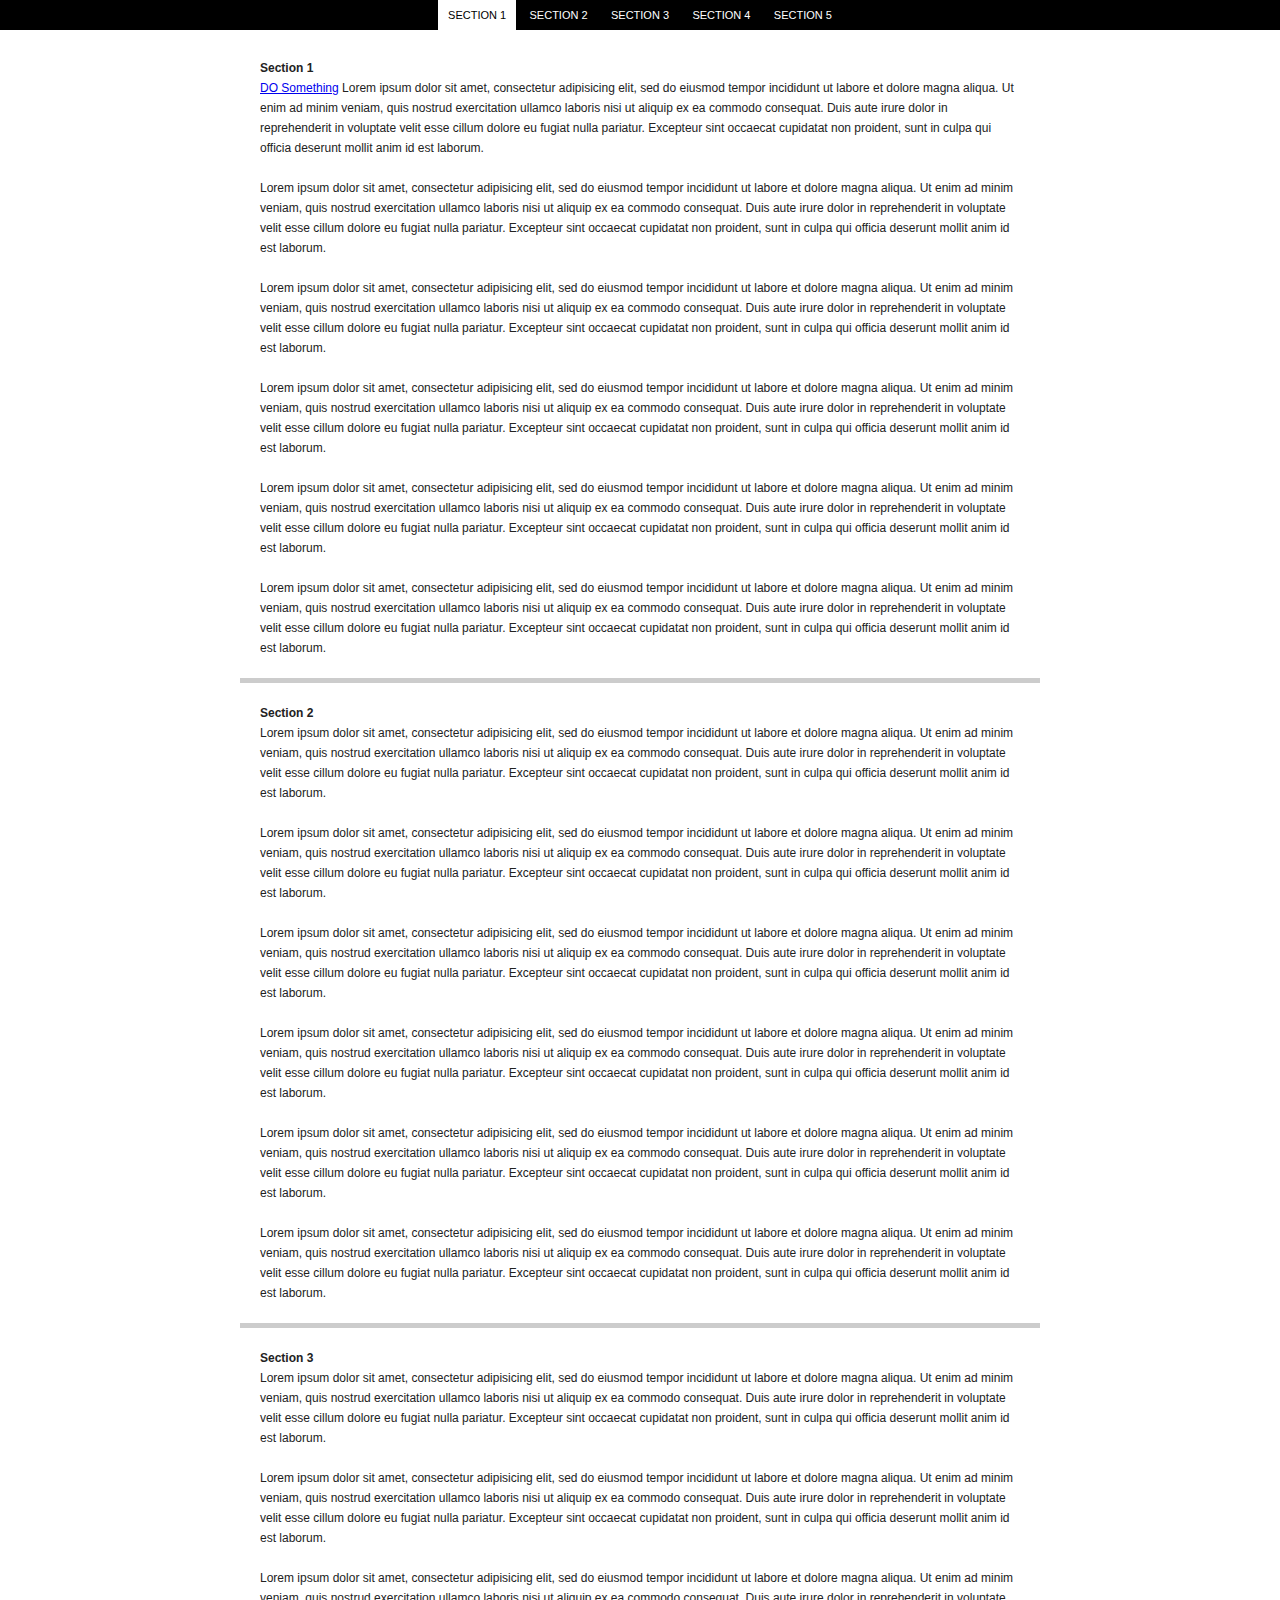
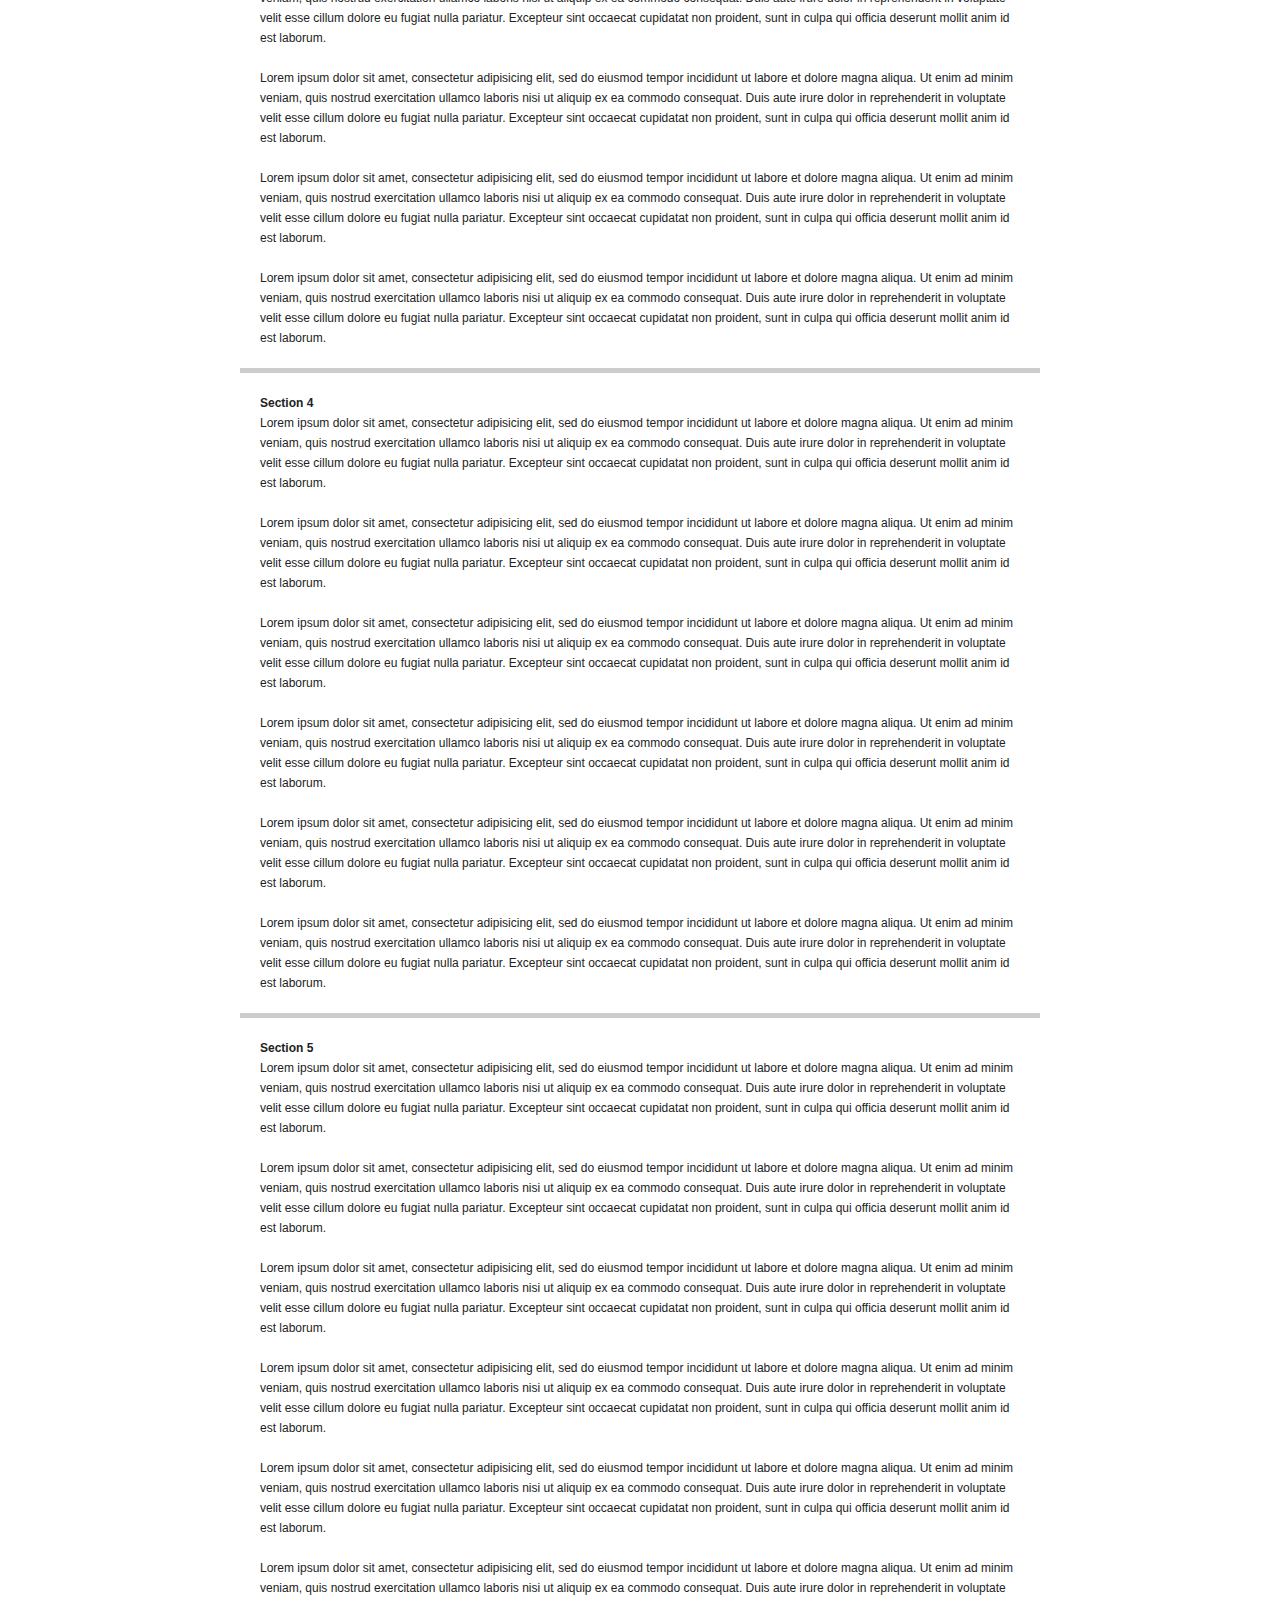
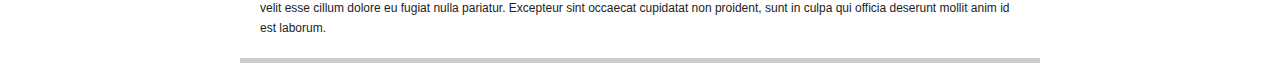
<file: assets/plugins/jquery-onepage-nav/top.htm>
<!DOCTYPE html>
<html>
<head>
<meta charset="utf-8" />
<title>jQuery One Page Nav</title>
<style>
body {
	color: #222;
	font: 12px/20px Helvetica, Arial, sans-serif;
}
p,
ul {
	margin: 0;
	padding: 0;
}
p {
	margin-bottom: 20px;
}
#nav {
	background: #000;
	left: 0;
	list-style: none;
	overflow: hidden;
	position: fixed;
	right: 0;
	text-align: center;
	top: 0;
}
#nav li {
	display: inline-block;
}
#nav a {
	color: #fff;
	display: block;
	font-size: 11px;
	padding: 5px 10px;
	text-decoration: none;
	text-transform: uppercase;
}
#nav a:hover {
	color: #dedede;
}
#nav .current a {
	background: #fff;
	color: #000;
}
.current {
	background: red;
}
#container {
	margin: 0 auto;
	width: 800px;
}
.section {
	border-bottom: 5px solid #ccc;
	padding: 20px;
}
#section-1 {
	padding-top: 50px;
}
.section p:last-child {
	margin-bottom: 0;
}
</style>
</head>

<body>
<ul id="nav">
	<li class="current"><a href="#section-1">Section 1</a></li>
	<li><a href="#section-2">Section 2</a></li>
	<li><a href="#section-3">Section 3</a></li>
	<li><a href="#section-4">Section 4</a></li>
	<li><a href="#section-5">Section 5</a></li>
</ul>

<div id="container">
	<div class="section" id="section-1">
		<strong>Section 1</strong>
		<p><a href="#" class="do">DO Something</a> Lorem ipsum dolor sit amet, consectetur adipisicing elit, sed do eiusmod tempor incididunt ut labore et dolore magna aliqua. Ut enim ad minim veniam, quis nostrud exercitation ullamco laboris nisi ut aliquip ex ea commodo consequat. Duis aute irure dolor in reprehenderit in voluptate velit esse cillum dolore eu fugiat nulla pariatur. Excepteur sint occaecat cupidatat non proident, sunt in culpa qui officia deserunt mollit anim id est laborum.</p>
		<p>Lorem ipsum dolor sit amet, consectetur adipisicing elit, sed do eiusmod tempor incididunt ut labore et dolore magna aliqua. Ut enim ad minim veniam, quis nostrud exercitation ullamco laboris nisi ut aliquip ex ea commodo consequat. Duis aute irure dolor in reprehenderit in voluptate velit esse cillum dolore eu fugiat nulla pariatur. Excepteur sint occaecat cupidatat non proident, sunt in culpa qui officia deserunt mollit anim id est laborum.</p>
		<p>Lorem ipsum dolor sit amet, consectetur adipisicing elit, sed do eiusmod tempor incididunt ut labore et dolore magna aliqua. Ut enim ad minim veniam, quis nostrud exercitation ullamco laboris nisi ut aliquip ex ea commodo consequat. Duis aute irure dolor in reprehenderit in voluptate velit esse cillum dolore eu fugiat nulla pariatur. Excepteur sint occaecat cupidatat non proident, sunt in culpa qui officia deserunt mollit anim id est laborum.</p>
		<p>Lorem ipsum dolor sit amet, consectetur adipisicing elit, sed do eiusmod tempor incididunt ut labore et dolore magna aliqua. Ut enim ad minim veniam, quis nostrud exercitation ullamco laboris nisi ut aliquip ex ea commodo consequat. Duis aute irure dolor in reprehenderit in voluptate velit esse cillum dolore eu fugiat nulla pariatur. Excepteur sint occaecat cupidatat non proident, sunt in culpa qui officia deserunt mollit anim id est laborum.</p>
		<p>Lorem ipsum dolor sit amet, consectetur adipisicing elit, sed do eiusmod tempor incididunt ut labore et dolore magna aliqua. Ut enim ad minim veniam, quis nostrud exercitation ullamco laboris nisi ut aliquip ex ea commodo consequat. Duis aute irure dolor in reprehenderit in voluptate velit esse cillum dolore eu fugiat nulla pariatur. Excepteur sint occaecat cupidatat non proident, sunt in culpa qui officia deserunt mollit anim id est laborum.</p>
		<p>Lorem ipsum dolor sit amet, consectetur adipisicing elit, sed do eiusmod tempor incididunt ut labore et dolore magna aliqua. Ut enim ad minim veniam, quis nostrud exercitation ullamco laboris nisi ut aliquip ex ea commodo consequat. Duis aute irure dolor in reprehenderit in voluptate velit esse cillum dolore eu fugiat nulla pariatur. Excepteur sint occaecat cupidatat non proident, sunt in culpa qui officia deserunt mollit anim id est laborum.</p>
	</div>

	<div class="section" id="section-2">
		<strong>Section 2</strong>
		<p>Lorem ipsum dolor sit amet, consectetur adipisicing elit, sed do eiusmod tempor incididunt ut labore et dolore magna aliqua. Ut enim ad minim veniam, quis nostrud exercitation ullamco laboris nisi ut aliquip ex ea commodo consequat. Duis aute irure dolor in reprehenderit in voluptate velit esse cillum dolore eu fugiat nulla pariatur. Excepteur sint occaecat cupidatat non proident, sunt in culpa qui officia deserunt mollit anim id est laborum.</p>
		<p>Lorem ipsum dolor sit amet, consectetur adipisicing elit, sed do eiusmod tempor incididunt ut labore et dolore magna aliqua. Ut enim ad minim veniam, quis nostrud exercitation ullamco laboris nisi ut aliquip ex ea commodo consequat. Duis aute irure dolor in reprehenderit in voluptate velit esse cillum dolore eu fugiat nulla pariatur. Excepteur sint occaecat cupidatat non proident, sunt in culpa qui officia deserunt mollit anim id est laborum.</p>
		<p>Lorem ipsum dolor sit amet, consectetur adipisicing elit, sed do eiusmod tempor incididunt ut labore et dolore magna aliqua. Ut enim ad minim veniam, quis nostrud exercitation ullamco laboris nisi ut aliquip ex ea commodo consequat. Duis aute irure dolor in reprehenderit in voluptate velit esse cillum dolore eu fugiat nulla pariatur. Excepteur sint occaecat cupidatat non proident, sunt in culpa qui officia deserunt mollit anim id est laborum.</p>
		<p>Lorem ipsum dolor sit amet, consectetur adipisicing elit, sed do eiusmod tempor incididunt ut labore et dolore magna aliqua. Ut enim ad minim veniam, quis nostrud exercitation ullamco laboris nisi ut aliquip ex ea commodo consequat. Duis aute irure dolor in reprehenderit in voluptate velit esse cillum dolore eu fugiat nulla pariatur. Excepteur sint occaecat cupidatat non proident, sunt in culpa qui officia deserunt mollit anim id est laborum.</p>
		<p>Lorem ipsum dolor sit amet, consectetur adipisicing elit, sed do eiusmod tempor incididunt ut labore et dolore magna aliqua. Ut enim ad minim veniam, quis nostrud exercitation ullamco laboris nisi ut aliquip ex ea commodo consequat. Duis aute irure dolor in reprehenderit in voluptate velit esse cillum dolore eu fugiat nulla pariatur. Excepteur sint occaecat cupidatat non proident, sunt in culpa qui officia deserunt mollit anim id est laborum.</p>
		<p>Lorem ipsum dolor sit amet, consectetur adipisicing elit, sed do eiusmod tempor incididunt ut labore et dolore magna aliqua. Ut enim ad minim veniam, quis nostrud exercitation ullamco laboris nisi ut aliquip ex ea commodo consequat. Duis aute irure dolor in reprehenderit in voluptate velit esse cillum dolore eu fugiat nulla pariatur. Excepteur sint occaecat cupidatat non proident, sunt in culpa qui officia deserunt mollit anim id est laborum.</p>
	</div>

	<div class="section" id="section-3">
		<strong>Section 3</strong>
		<p>Lorem ipsum dolor sit amet, consectetur adipisicing elit, sed do eiusmod tempor incididunt ut labore et dolore magna aliqua. Ut enim ad minim veniam, quis nostrud exercitation ullamco laboris nisi ut aliquip ex ea commodo consequat. Duis aute irure dolor in reprehenderit in voluptate velit esse cillum dolore eu fugiat nulla pariatur. Excepteur sint occaecat cupidatat non proident, sunt in culpa qui officia deserunt mollit anim id est laborum.</p>
		<p>Lorem ipsum dolor sit amet, consectetur adipisicing elit, sed do eiusmod tempor incididunt ut labore et dolore magna aliqua. Ut enim ad minim veniam, quis nostrud exercitation ullamco laboris nisi ut aliquip ex ea commodo consequat. Duis aute irure dolor in reprehenderit in voluptate velit esse cillum dolore eu fugiat nulla pariatur. Excepteur sint occaecat cupidatat non proident, sunt in culpa qui officia deserunt mollit anim id est laborum.</p>
		<p>Lorem ipsum dolor sit amet, consectetur adipisicing elit, sed do eiusmod tempor incididunt ut labore et dolore magna aliqua. Ut enim ad minim veniam, quis nostrud exercitation ullamco laboris nisi ut aliquip ex ea commodo consequat. Duis aute irure dolor in reprehenderit in voluptate velit esse cillum dolore eu fugiat nulla pariatur. Excepteur sint occaecat cupidatat non proident, sunt in culpa qui officia deserunt mollit anim id est laborum.</p>
		<p>Lorem ipsum dolor sit amet, consectetur adipisicing elit, sed do eiusmod tempor incididunt ut labore et dolore magna aliqua. Ut enim ad minim veniam, quis nostrud exercitation ullamco laboris nisi ut aliquip ex ea commodo consequat. Duis aute irure dolor in reprehenderit in voluptate velit esse cillum dolore eu fugiat nulla pariatur. Excepteur sint occaecat cupidatat non proident, sunt in culpa qui officia deserunt mollit anim id est laborum.</p>
		<p>Lorem ipsum dolor sit amet, consectetur adipisicing elit, sed do eiusmod tempor incididunt ut labore et dolore magna aliqua. Ut enim ad minim veniam, quis nostrud exercitation ullamco laboris nisi ut aliquip ex ea commodo consequat. Duis aute irure dolor in reprehenderit in voluptate velit esse cillum dolore eu fugiat nulla pariatur. Excepteur sint occaecat cupidatat non proident, sunt in culpa qui officia deserunt mollit anim id est laborum.</p>
		<p>Lorem ipsum dolor sit amet, consectetur adipisicing elit, sed do eiusmod tempor incididunt ut labore et dolore magna aliqua. Ut enim ad minim veniam, quis nostrud exercitation ullamco laboris nisi ut aliquip ex ea commodo consequat. Duis aute irure dolor in reprehenderit in voluptate velit esse cillum dolore eu fugiat nulla pariatur. Excepteur sint occaecat cupidatat non proident, sunt in culpa qui officia deserunt mollit anim id est laborum.</p>
	</div>

	<div class="section" id="section-4">
		<strong>Section 4</strong>
		<p>Lorem ipsum dolor sit amet, consectetur adipisicing elit, sed do eiusmod tempor incididunt ut labore et dolore magna aliqua. Ut enim ad minim veniam, quis nostrud exercitation ullamco laboris nisi ut aliquip ex ea commodo consequat. Duis aute irure dolor in reprehenderit in voluptate velit esse cillum dolore eu fugiat nulla pariatur. Excepteur sint occaecat cupidatat non proident, sunt in culpa qui officia deserunt mollit anim id est laborum.</p>
		<p>Lorem ipsum dolor sit amet, consectetur adipisicing elit, sed do eiusmod tempor incididunt ut labore et dolore magna aliqua. Ut enim ad minim veniam, quis nostrud exercitation ullamco laboris nisi ut aliquip ex ea commodo consequat. Duis aute irure dolor in reprehenderit in voluptate velit esse cillum dolore eu fugiat nulla pariatur. Excepteur sint occaecat cupidatat non proident, sunt in culpa qui officia deserunt mollit anim id est laborum.</p>
		<p>Lorem ipsum dolor sit amet, consectetur adipisicing elit, sed do eiusmod tempor incididunt ut labore et dolore magna aliqua. Ut enim ad minim veniam, quis nostrud exercitation ullamco laboris nisi ut aliquip ex ea commodo consequat. Duis aute irure dolor in reprehenderit in voluptate velit esse cillum dolore eu fugiat nulla pariatur. Excepteur sint occaecat cupidatat non proident, sunt in culpa qui officia deserunt mollit anim id est laborum.</p>
		<p>Lorem ipsum dolor sit amet, consectetur adipisicing elit, sed do eiusmod tempor incididunt ut labore et dolore magna aliqua. Ut enim ad minim veniam, quis nostrud exercitation ullamco laboris nisi ut aliquip ex ea commodo consequat. Duis aute irure dolor in reprehenderit in voluptate velit esse cillum dolore eu fugiat nulla pariatur. Excepteur sint occaecat cupidatat non proident, sunt in culpa qui officia deserunt mollit anim id est laborum.</p>
		<p>Lorem ipsum dolor sit amet, consectetur adipisicing elit, sed do eiusmod tempor incididunt ut labore et dolore magna aliqua. Ut enim ad minim veniam, quis nostrud exercitation ullamco laboris nisi ut aliquip ex ea commodo consequat. Duis aute irure dolor in reprehenderit in voluptate velit esse cillum dolore eu fugiat nulla pariatur. Excepteur sint occaecat cupidatat non proident, sunt in culpa qui officia deserunt mollit anim id est laborum.</p>
		<p>Lorem ipsum dolor sit amet, consectetur adipisicing elit, sed do eiusmod tempor incididunt ut labore et dolore magna aliqua. Ut enim ad minim veniam, quis nostrud exercitation ullamco laboris nisi ut aliquip ex ea commodo consequat. Duis aute irure dolor in reprehenderit in voluptate velit esse cillum dolore eu fugiat nulla pariatur. Excepteur sint occaecat cupidatat non proident, sunt in culpa qui officia deserunt mollit anim id est laborum.</p>
	</div>

	<div class="section" id="section-5">
		<strong>Section 5</strong>
		<p>Lorem ipsum dolor sit amet, consectetur adipisicing elit, sed do eiusmod tempor incididunt ut labore et dolore magna aliqua. Ut enim ad minim veniam, quis nostrud exercitation ullamco laboris nisi ut aliquip ex ea commodo consequat. Duis aute irure dolor in reprehenderit in voluptate velit esse cillum dolore eu fugiat nulla pariatur. Excepteur sint occaecat cupidatat non proident, sunt in culpa qui officia deserunt mollit anim id est laborum.</p>
		<p>Lorem ipsum dolor sit amet, consectetur adipisicing elit, sed do eiusmod tempor incididunt ut labore et dolore magna aliqua. Ut enim ad minim veniam, quis nostrud exercitation ullamco laboris nisi ut aliquip ex ea commodo consequat. Duis aute irure dolor in reprehenderit in voluptate velit esse cillum dolore eu fugiat nulla pariatur. Excepteur sint occaecat cupidatat non proident, sunt in culpa qui officia deserunt mollit anim id est laborum.</p>
		<p>Lorem ipsum dolor sit amet, consectetur adipisicing elit, sed do eiusmod tempor incididunt ut labore et dolore magna aliqua. Ut enim ad minim veniam, quis nostrud exercitation ullamco laboris nisi ut aliquip ex ea commodo consequat. Duis aute irure dolor in reprehenderit in voluptate velit esse cillum dolore eu fugiat nulla pariatur. Excepteur sint occaecat cupidatat non proident, sunt in culpa qui officia deserunt mollit anim id est laborum.</p>
		<p>Lorem ipsum dolor sit amet, consectetur adipisicing elit, sed do eiusmod tempor incididunt ut labore et dolore magna aliqua. Ut enim ad minim veniam, quis nostrud exercitation ullamco laboris nisi ut aliquip ex ea commodo consequat. Duis aute irure dolor in reprehenderit in voluptate velit esse cillum dolore eu fugiat nulla pariatur. Excepteur sint occaecat cupidatat non proident, sunt in culpa qui officia deserunt mollit anim id est laborum.</p>
		<p>Lorem ipsum dolor sit amet, consectetur adipisicing elit, sed do eiusmod tempor incididunt ut labore et dolore magna aliqua. Ut enim ad minim veniam, quis nostrud exercitation ullamco laboris nisi ut aliquip ex ea commodo consequat. Duis aute irure dolor in reprehenderit in voluptate velit esse cillum dolore eu fugiat nulla pariatur. Excepteur sint occaecat cupidatat non proident, sunt in culpa qui officia deserunt mollit anim id est laborum.</p>
		<p>Lorem ipsum dolor sit amet, consectetur adipisicing elit, sed do eiusmod tempor incididunt ut labore et dolore magna aliqua. Ut enim ad minim veniam, quis nostrud exercitation ullamco laboris nisi ut aliquip ex ea commodo consequat. Duis aute irure dolor in reprehenderit in voluptate velit esse cillum dolore eu fugiat nulla pariatur. Excepteur sint occaecat cupidatat non proident, sunt in culpa qui officia deserunt mollit anim id est laborum.</p>
	</div>
</div>

<script src="http://code.jquery.com/jquery-1.10.2.min.js"></script>
<script src="../jquery-scrollto/jquery.scrollTo.js"></script>
<script src="jquery.nav.js"></script>
<script>
$(document).ready(function() {
	$('#nav').onePageNav({
		begin: function() {
		console.log('start');
		},
		end: function() {
		console.log('stop');
		},
	scrollOffset: 30
	});
	
	$('.do').click(function(e) {
		$('#section-4').append('<p>Lorem ipsum dolor sit amet, consectetur adipisicing elit, sed do eiusmod tempor incididunt ut labore et dolore magna aliqua. Ut enim ad minim veniam, quis nostrud exercitation ullamco laboris nisi ut aliquip ex ea commodo consequat. Duis aute irure dolor in reprehenderit in voluptate velit esse cillum dolore eu fugiat nulla pariatur. Excepteur sint occaecat cupidatat non proident, sunt in culpa qui officia deserunt mollit anim id est laborum.</p><p>Lorem ipsum dolor sit amet, consectetur adipisicing elit, sed do eiusmod tempor incididunt ut labore et dolore magna aliqua. Ut enim ad minim veniam, quis nostrud exercitation ullamco laboris nisi ut aliquip ex ea commodo consequat. Duis aute irure dolor in reprehenderit in voluptate velit esse cillum dolore eu fugiat nulla pariatur. Excepteur sint occaecat cupidatat non proident, sunt in culpa qui officia deserunt mollit anim id est laborum.</p><p>Lorem ipsum dolor sit amet, consectetur adipisicing elit, sed do eiusmod tempor incididunt ut labore et dolore magna aliqua. Ut enim ad minim veniam, quis nostrud exercitation ullamco laboris nisi ut aliquip ex ea commodo consequat. Duis aute irure dolor in reprehenderit in voluptate velit esse cillum dolore eu fugiat nulla pariatur. Excepteur sint occaecat cupidatat non proident, sunt in culpa qui officia deserunt mollit anim id est laborum.</p>');
		e.preventDefault();
	});
	
});
</script>
</body>
</html>
</file>
